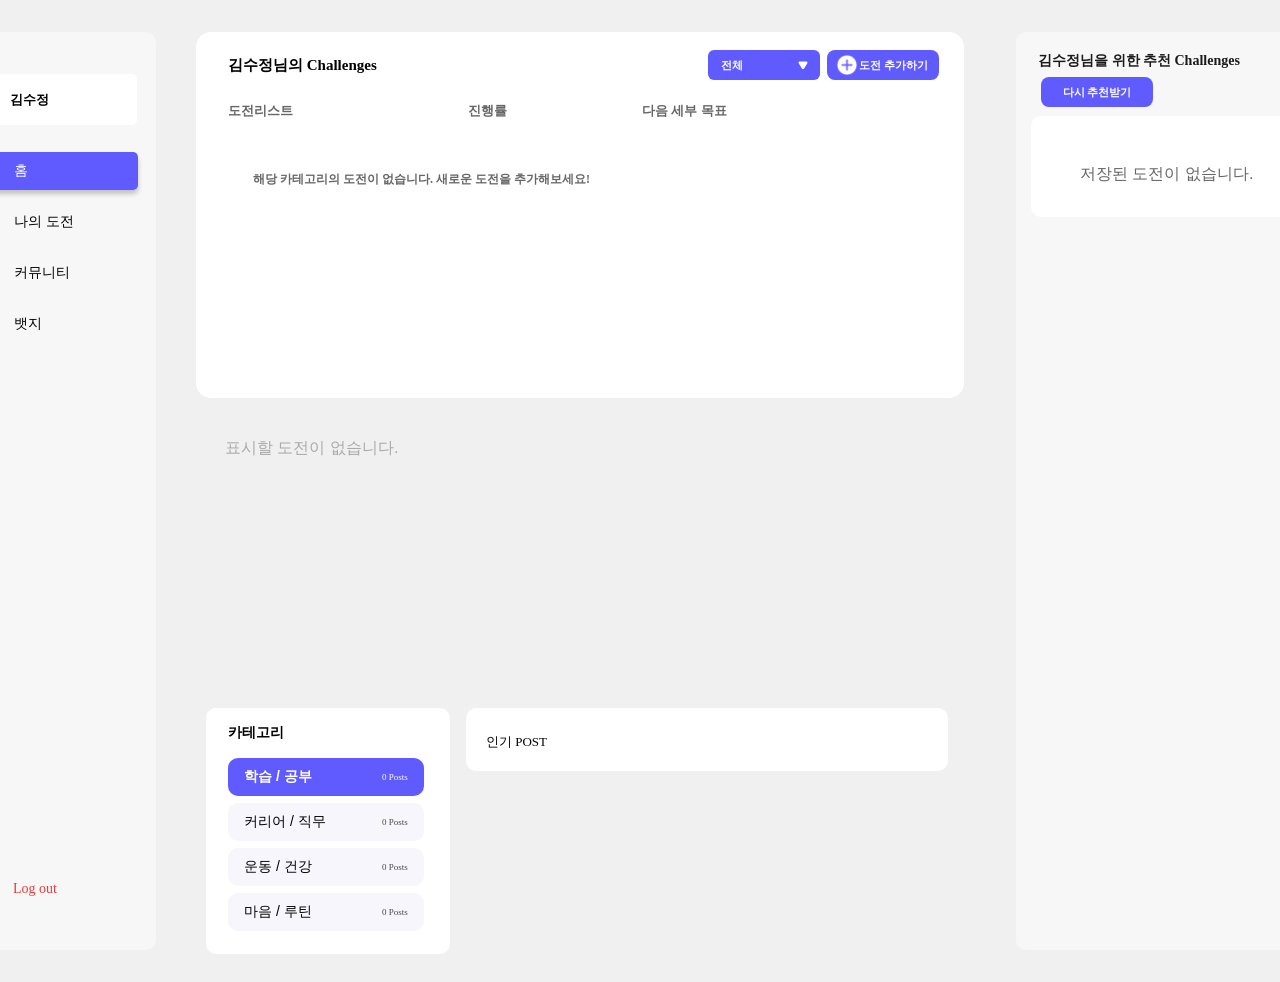
<file: index/index.html>
<!DOCTYPE html>
<html lang="ko">

<head>
  <meta charset="UTF-8" />
  <meta name="viewport" content="width=1512, initial-scale=1.0" />
  <title>도전</title>
  <link rel="stylesheet" href="index.css" />
  <link rel="stylesheet" href="home/home.css" />
  <link rel="stylesheet" href="my-challenge/myChallenge.css" />
  <link rel="stylesheet" href="my-challenge/challengeAdd.css" />
  <link rel="stylesheet" href="my-challenge/challengeDetail.css" />
  <link rel="stylesheet" href="my-challenge/certAdd.css" />
  <link rel="stylesheet" href="my-challenge/certDetail.css" />
  <link rel="stylesheet" href="community/community.css" />
  <link rel="stylesheet" href="community/postAdd.css" />
  <link rel="stylesheet" href="community/communityDetail.css" />
  <link rel="stylesheet" href="badge/badge.css" />
  <link rel="stylesheet" href="badge/tree.css" />


</head>

<body>
  <div class="spa-bg">
    <div class="app-root">
      <!-- 사이드바 -->
      <div class="sideBar">
        <!-- 상단: 프로필 + 메뉴 -->
        <div class="sideBar_topSection">
          <div class="sideBar_profileBox">
            <div class="sideBar_profileImg"></div>
            <div class="sideBar_profileName">김수정</div>
          </div>

          <div class="sideBar_menu">
            <button class="sideBar_Box active" data-page="home">
              <img src="../assets/Home.svg" class="sideBar_icon" />
              <span class="sideBar_text">홈</span>
            </button>
            <button class="sideBar_Box" data-page="myChallenge">
              <img src="../assets/Challenge.svg" class="sideBar_icon" />
              <span class="sideBar_text">나의 도전</span>
            </button>
            <button class="sideBar_Box" data-page="community">
              <img src="../assets/Community.svg" class="sideBar_icon" />
              <span class="sideBar_text">커뮤니티</span>
            </button>
            <button class="sideBar_Box" data-page="badge">
              <img src="../assets/Badge.svg" class="sideBar_icon" />
              <span class="sideBar_text">뱃지</span>
            </button>
          </div>
        </div>

        <!-- 하단: 로그아웃 버튼 -->
        <button class="sideBar_logoutBox">
          <img src="../assets/Logout.svg" class="sideBar_icon" />
          <span class="sideBar_logoutText">Log out</span>
        </button>
      </div>

      <!-- SPA 메인 영역 -->
      <div id="mainArea" class="challenge-content-wrap">
        <!-- 동적으로 콘텐츠 로딩 -->
      </div>
    </div>
  </div>
  <script src="index.js"></script>
</body>

</html>
</file>
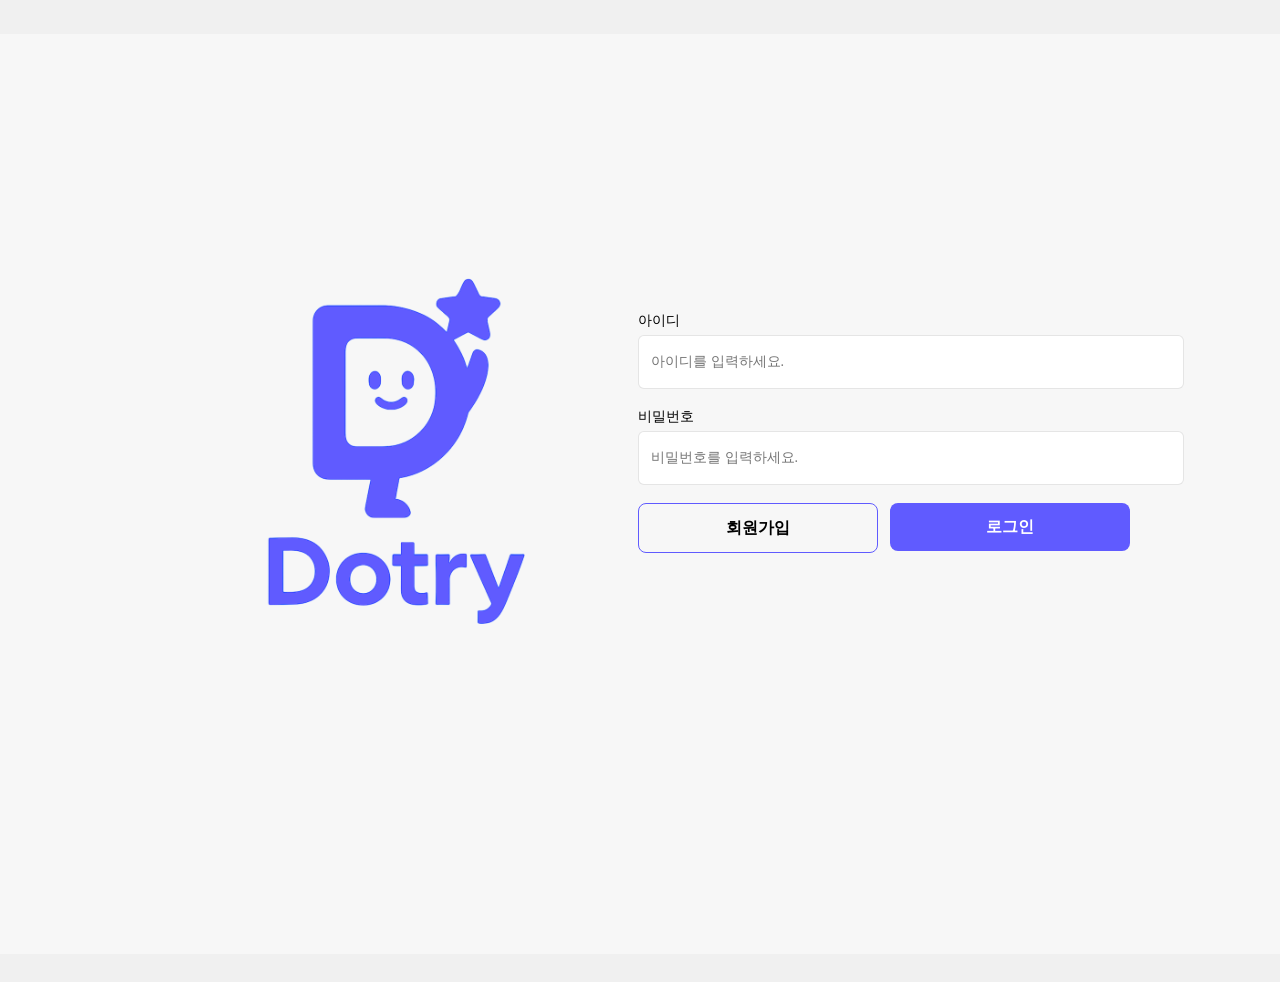
<file: auth/login.html>
<!DOCTYPE html>
<html lang="en">

<head>
    <meta charset="UTF-8">
    <meta name="viewport" content="width=device-width, initial-scale=1.0">
    <link rel="stylesheet" href="login.css" />
    <title>Login</title>
</head>

<body>
    <div class="spa-bg">
        <div class="app-root">
            <div class="container">
                <!--로고 이미지-->
                <div class="logo"><img src="../assets/logo.svg" alt="로고"> </div>

                <div class="mainBox">
                    <!--아이디 텍스트, 아이디 인풋-->
                    <div class="subBox">
                        <div class="mainTxt" id="id">아이디</div>
                        <input id="idInput" class="inputBox" placeholder="아이디를 입력하세요." />
                    </div>
                    <!--비밀번호 텍스트, 비밀번호 인풋-->
                    <div class="subBox">
                        <div class="mainTxt" id="pw">비밀번호</div>
                        <input type="password" id="pwInput" class="inputBox" placeholder="비밀번호를 입력하세요." />
                    </div>

                    <!--로그인 버튼과 회원가입 버튼-->
                    <div class="btnBox">
                        <button class="joinBtn" onclick="goSignUp()"> 회원가입 </button>
                        <button class="loginBtn" onclick="goHome()"> 로그인 </button>
                    </div>
                </div>
            </div>
        </div>
    </div>
    <script src="login.js"></script>
</body>

</html>
</file>
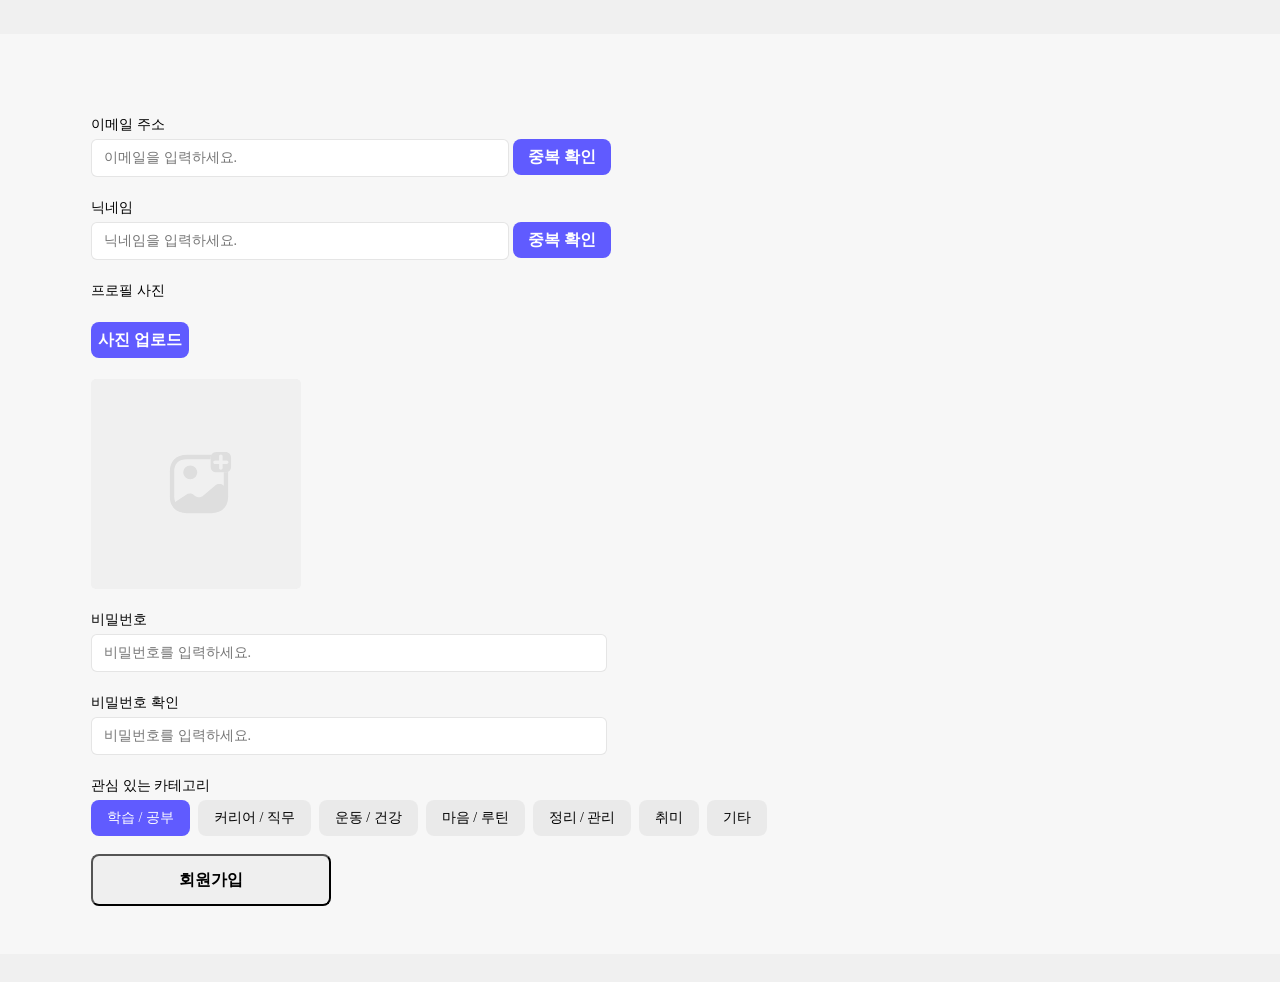
<file: auth/signup.html>
<!DOCTYPE html>
<html lang="en">

<head>
    <meta charset="UTF-8">
    <meta name="viewport" content="width=device-width, initial-scale=1.0">
    <title>signUp</title>
    <link rel="stylesheet" href="signup.css" />
</head>

<body>
    <div class="spa-bg">
        <div class="app-root">
            <div class="container">

                <!--이메일 입력-->
                <div class="mainTxt">이메일 주소</div>
                <div class="subBox">
                    <input id="mail" class="mainInput" placeholder="이메일을 입력하세요." />
                    <button class="duBtn"> 중복 확인</button>
                </div>

                <!--닉네임 입력-->
                <div class="mainTxt">닉네임</div>
                <div class="subBox">
                    <input id="name" class="mainInput" placeholder="닉네임을 입력하세요." />
                    <button class="duBtn"> 중복 확인</button>
                </div>

                <!--프로필 사진 업로드-->
                <div class="mainTxt">프로필 사진</div>
                <label class="uploadBtn" for="picBtn"> 사진 업로드 </label>
                <input id="picBtn" type="file" onchange="readURL(this);">
                <img id="preview" src="../assets/previewImg.svg" alt="프로필 사진" />

                <!--비밀번호 입력-->
                <div class="mainTxt">비밀번호</div>
                <div class="subBox">
                    <input type="password" id="pw" class="mainInput" placeholder="비밀번호를 입력하세요." />
                </div>

                <!--비밀번호확인 입력-->
                <div class="mainTxt">비밀번호 확인</div>
                <div class="subBox">
                    <input id="conPw" class="mainInput" placeholder="비밀번호를 입력하세요." />
                </div>
                <div id="confirm"></div>

                <!--카테고리 버튼-->
                <div class="mainTxt">관심 있는 카테고리</div>
                <div class="category-btn-group">
                    <button class="category-btn selected">학습 / 공부</button>
                    <button class="category-btn">커리어 / 직무</button>
                    <button class="category-btn">운동 / 건강</button>
                    <button class="category-btn">마음 / 루틴</button>
                    <button class="category-btn">정리 / 관리</button>
                    <button class="category-btn">취미</button>
                    <button class="category-btn">기타</button>
                </div>

                <!--회원가입 버튼-->
                <button id="joinBtn">회원가입</button>
            </div>
        </div>
    </div>
    <script src="signup.js"></script>
</body>

</html>
</file>
<file: index/index.css>
body {
    margin: 0;
    background: #F0F0F0;
}

.spa-bg {
    width: 100vw;
    height: 982px;
    background: #ffffff;
    display: flex;
    justify-content: center;
}

.app-root {
    width: 1512px;
    height: 982px;
    min-width: 1512px;
    background: #F0F0F0;
    display: flex;
    flex-direction: row;
    align-items: flex-start;
}

/* === Sidebar 전체 === */
.sideBar {
    width: 225px;
    height: 918px;
    margin: 32px 0 0 49px;
    background: #F7F7F7;
    border-radius: 10px;
    display: flex;
    flex-direction: column;
    justify-content: space-between;
    align-items: center;
    padding: 42px 0 32px;
    box-sizing: border-box;
}

/* 상단 그룹: 프로필 + 메뉴 */
.sideBar_topSection {
    display: flex;
    flex-direction: column;
    align-items: center;
    width: 100%;
}

/* 프로필 박스 */
.sideBar_profileBox {
    width: 185px;
    height: 51px;
    background: #fff;
    border-radius: 5px;
    display: flex;
    align-items: center;
    margin-bottom: 27px;
}

.sideBar_profileImg {
    width: 37px;
    height: 37px;
    background-color: #D9D9D9;
    border-radius: 50%;
    margin-left: 11px;
    margin-right: 10px;
}

.sideBar_profileName {
    color: #000;
    font-family: "Segoe UI";
    font-size: 13px;
    font-style: normal;
    font-weight: 600;
    line-height: normal;
}

/* 메뉴 버튼 묶음 */
.sideBar_menu {
    display: flex;
    flex-direction: column;
    align-items: flex-start;
    width: 100%;
}

/* 메뉴 버튼 */
.sideBar_Box {
    width: 185px;
    height: 38px;
    margin-left: 20px;
    margin-bottom: 13px;
    display: flex;
    align-items: center;
    border: none;
    background: transparent;
    border-radius: 5px;
    cursor: pointer;
}

.sideBar_Box.active {
    background: #605BFF;
    box-shadow: 0px 4px 5px rgba(0, 0, 0, 0.22);
}


.sideBar_icon {
    width: 17px;
    height: 17px;
    margin-left: 18px;
    margin-right: 20px;
}

.sideBar_Box.active .sideBar_icon {
    filter: brightness(0) invert(1);
}

.sideBar_text {
    color: #000000;
    font-family: Lato;
    font-size: 14px;
    font-style: normal;
    font-weight: 500;
    line-height: normal;
}

.sideBar_Box.active .sideBar_text {
    color: #fff;
}

/* 로그아웃 버튼 */
.sideBar_logoutBox {
    width: 185px;
    height: 38px;
    display: flex;
    border: none;
    background: transparent;
    cursor: pointer;
}

.sideBar_logoutText {
    color: #E93C3C;
    font-family: Lato;
    font-size: 14px;
    font-style: normal;
    font-weight: 500;
    line-height: normal;
}

.challenge-content-wrap {
    display: flex;
    flex: 1;
    height: 918px;
}
</file>
<file: index/home/home.css>
body {
    margin: 0;
    background: #F0F0F0;
}

.home-topBox {
    position: relative;
    width: 768px;
    height: 348px;
    flex-shrink: 0;
    border-radius: 15px;
    background: #FFF;
    margin-top: 0px;
    margin-left: 40px;
    margin-right: 32px;
    padding-top: 18px;
}

.home-titleBox {
    height: 30px;
    width: 768px;
    display: flex;
    align-items: center;
}

.home-challengeTitle {
    color: #000;
    font-family: "Segoe UI";
    font-size: 15px;
    font-style: normal;
    font-weight: 600;
    line-height: normal;
    margin-left: 32px;
    width: 152px;

}

.home-plusImg {
    width: 24px;
}

.home-addChallengeBtn {
    width: 112px;
    height: 30px;
    flex-shrink: 0;
    border-radius: 8px;
    background: #605BFF;
    margin-left: 7px;
    border: none;
    color: #FFF;
    font-family: "Segoe UI";
    font-size: 11px;
    font-style: normal;
    font-weight: 600;
    line-height: 15px;
    display: flex;
    align-items: center;
    padding-left: 8px;
}

.dropdown {
    position: relative;
    display: inline-block;
    display: flex;
    margin-left: 328px;
}

.home-Polygon {
    width: 10px;
    position: absolute;
    right: 12px;
}

.dropbtn {
    background-color: #605BFF;
    color: white;
    padding: 10px 16px;
    font-size: 11px;
    font-weight: bold;
    border: none;
    border-radius: 6px;
    cursor: pointer;
    width: 112px;
    height: 30px;
    display: flex;
    align-items: center;
    padding-left: 13px;
}

.dropdown-content {
    display: none;
    position: absolute;
    top: 50%;
    left: 0;
    background-color: white;
    min-width: 160px;
    border: 1px solid #ddd;
    box-shadow: 0px 4px 8px rgba(0, 0, 0, 0.1);
    border-radius: 8px;
    z-index: 1000;
    list-style: none;
    padding: 8px 0;
    max-height: 150px;
    overflow-y: auto;

}

.dropdown-content::-webkit-scrollbar {
    width: 6px;
    border-radius: 6px;
    background: #f3f3f3;
}

.dropdown-content::-webkit-scrollbar-thumb {
    background: #ccc;
    border-radius: 6px;
}

.dropdown-content li {
    padding: 10px 16px;
    cursor: pointer;
    font-size: 14px;
}

.dropdown-content li:hover {
    background-color: #f2f2f2;
}

.dropdown.active .dropdown-content {
    display: block;
}

.home-listBox {
    width: 760px;
    height: 250px;
    padding-left: 25px;
    background-color: transparent;
    overflow-y: auto;
    overflow-x: hidden;
}

.home-listBox::-webkit-scrollbar {
    width: 6px;
    border-radius: 6px;
    background: #f3f3f3;
}

.home-listBox::-webkit-scrollbar-thumb {
    background: #ccc;
    border-radius: 6px;
}

.home-side-wrapper {
    background: #F7F7F7;
    border-radius: 10px;
    width: 322px;
    height: 918px;
    margin-top: 32px;
    margin-right: 58px;
}

.home-sideChallengeTitle {
    color: #1B1B1B;
    font-family: "Segoe UI";
    font-size: 14px;
    font-style: normal;
    font-weight: 600;
    line-height: normal;
    margin-left: 22px;
    margin-top: 20px;
}

.home-suggestBtn {
    width: 112px;
    height: 30px;
    flex-shrink: 0;
    border-radius: 8px;
    background: #605BFF;
    margin-top: 7px;
    margin-left: 25px;
    color: #FFF;
    font-family: "Segoe UI";
    font-size: 11px;
    font-style: normal;
    font-weight: 600;
    line-height: 15px;
    border: none;
}

.home-suggestBox {
    width: 274px;
    flex-shrink: 0;
    border-radius: 10px;
    background: #FFF;
    margin-left: 15px;
    margin-top: 9px;
    padding-top: 16px;
    padding-left: 17px;
    display: flex;
    flex-direction: column;
}


.home-suggestTitle {
    color: #000;
    font-family: "Segoe UI";
    font-size: 13px;
    font-style: normal;
    font-weight: 600;
    line-height: normal;
}

.home-randomCategory {
    color: #757575;
    font-family: "Segoe UI";
    font-size: 11px;
    font-style: normal;
    font-weight: 600;
    line-height: normal;
    margin-top: 17px;
}

.home-randomChallengeTitle {
    color: #000;
    font-family: "Segoe UI";
    font-size: 13px;
    font-style: normal;
    font-weight: 600;
    line-height: normal;
    margin-bottom: 11px;
}

.home-randomDetailTitle {
    color: #757575;
    font-family: "Segoe UI";
    font-size: 11px;
    font-style: normal;
    font-weight: 600;
    line-height: normal;
    margin-top: 7px;
    margin-bottom: 7px;
}

.home-randomDetailGoals {
    width: 245px;
    height: 30px;
    flex-shrink: 0;
    border-radius: 5px;
    background: rgba(255, 222, 91, 0.18);
    color: #000;
    font-family: "Segoe UI";
    font-size: 13px;
    font-style: normal;
    font-weight: 600;
    line-height: 15px;
    margin-bottom: 7px;
    display: flex;
    flex-direction: column;
    justify-content: center;
    padding-left: 8px;
}

.home-randomAddBtn {
    width: 112px;
    height: 30px;
    flex-shrink: 0;
    border-radius: 8px;
    background: #605BFF;
    margin-left: 7px;
    border: none;
    color: #FFF;
    font-family: "Segoe UI";
    font-size: 11px;
    font-style: normal;
    font-weight: 600;
    line-height: 15px;
    display: flex;
    align-items: center;
    padding-left: 8px;
    margin-top: 39px;
    margin-left: 137px;
    margin-bottom: 13px;
}

.home-middleBox {
    width: 768px;
    height: 275px;
    background-color: transparent;
    margin-left: 49px;
}

.home-side-cards {
    display: flex;
    flex-direction: row;
    flex-wrap: wrap;
    overflow-x: auto;
    overflow-y: hidden;
    gap: 26px;
    padding: 20px 0;
}

.home-side-cards::-webkit-scrollbar {
    width: 6px;
    border-radius: 6px;
    background: #f3f3f3;
}

.home-side-cards::-webkit-scrollbar-thumb {
    background: #ccc;
    border-radius: 6px;
}

.home-cert-card {
    flex-shrink: 0;
    width: 233px;
    height: 273px;
    background: #fff;
    border-radius: 20px;
    box-shadow: 0 1px 8px #ededed;
    display: flex;
    flex-direction: column;
    align-items: flex-start;
    box-sizing: border-box;
    margin: 0;
}


.home-cert-img {
    width: 190px;
    height: 128px;
    background: #d9d9d9;
    border-radius: 12px;
    margin-top: 28px;
    margin-left: 22px;
    margin-bottom: 20px;
    align-self: flex-start;
}

.home-cert-category {
    color: #757575;
    font-family: "Segoe UI";
    font-size: 15px;
    font-weight: 600;
    margin-left: 22px;
    margin-bottom: 4px;
    text-align: left;
}

.home-cert-title {
    color: #000;
    font-family: "Segoe UI";
    font-size: 18px;
    font-weight: 700;
    margin-left: 22px;
    margin-bottom: 0;
    text-align: left;
}

.home-cert-link {
    margin-top: auto;
    margin-bottom: 22px;
    margin-left: 22px;
    color: #605BFF;
    font-family: "Segoe UI";
    font-size: 17px;
    font-weight: 600;
    text-decoration: none;
    align-self: flex-start;
    display: flex;
    align-items: center;
}

.home-cert-link:hover {
    text-decoration: underline;
}

.home-bottomBox {
    width: 768px;
    margin-top: 35px;
    margin-left: 50px;
}

.home-bottomInner {
    display: flex;
    flex-direction: row;
    gap: 50px;
}

.home-bottomLeft {
    width: 210px;
    height: 244px;
    border-radius: 10px;
    background: #FFF;
    display: flex;
    flex-direction: column;
    z-index: 2;
}

.home-bottomRight {
    width: 550px;
    flex-shrink: 0;
}


.home-leftTitle {
    margin-top: 15px;
    margin-left: 28px;
    width: 151px;
    color: #000;
    font-family: "Segoe UI";
    font-size: 14px;
    font-style: normal;
    font-weight: 600;
    line-height: normal;
}

.home-category-item {
    padding: 10px 16px;
    border-radius: 10px;
    background: #f6f6fc;
    color: #000;
    font-size: 14px;
    font-weight: 500;
    display: flex;
    justify-content: space-between;
    align-items: center;
    cursor: pointer;
    white-space: nowrap;
}

.home-category-item.selected {
    background: #605BFF;
    color: #FFF;
    font-weight: 900;
}

.home-category-item.selected .home-category-count {
    color: #fff;
    opacity: 1;
}

.home-category-count {
    color: #000;
    font-family: Lato;
    font-size: 9px;
    font-weight: 500;
    opacity: 0.7;
    margin-left: 8px;
}

.category-vertical-scroll {
    display: flex;
    flex-direction: column;
    gap: 7px;
    max-height: 180px;
    overflow-y: auto;
    padding-right: 4px;
}

.home-category-vertical-scroll::-webkit-scrollbar {
    width: 6px;
    background: #ececff;
    border-radius: 6px;
}

.home-category-vertical-scroll::-webkit-scrollbar-thumb {
    background: #605BFF44;
    border-radius: 6px;
}

.home-category-vertical-scroll {
    display: flex;
    flex-direction: column;
    gap: 7px;
    max-height: 180px;
    overflow-y: auto;
    padding-right: 4px;
}


.home-popular-posts-box {
    width: 482px;
    background: #fff;
    border-radius: 10px;
    padding: 10px 20px;
    box-sizing: border-box;
}

.home-popular-posts-title {
    color: #000;
    font-family: Lato;
    font-size: 13px;
    font-weight: 500;
    margin-top: 15px;
    margin-bottom: 10px;
}

.home-popular-post-list {
    display: flex;
    flex-direction: column;
    gap: 10px;
}

.home-popular-post-item {
    display: flex;
    align-items: center;
    background: #fff;
    border-radius: 10px;
    border: 1.5px solid #ddd;
    padding: 10px 16px;
    box-sizing: border-box;
    min-height: 52px;
}

.home-popular-post-thumb {
    width: 40px;
    height: 30px;
    border-radius: 8px;
    background: #D9D9D9;
    flex-shrink: 0;
    margin-right: 10px;
}

.home-popular-post-content {
    flex: 1;
    display: flex;
    flex-direction: column;
    justify-content: center;
}

.home-popular-post-title {
    color: #000;
    font-family: Lato;
    font-size: 12px;
    font-weight: 500;
    margin-bottom: 3px;
    line-height: 1.3;
}

.home-popular-post-desc {
    color: #757575;
    font-family: Lato;
    font-size: 9px;
    font-weight: 500;
    letter-spacing: -0.2px;
}

.home-popular-post-like {
    display: flex;
    align-items: center;
    gap: 6px;
    margin-left: 18px;
    min-width: 50px;
    justify-content: flex-end;
}

.like-icon {
    font-size: 11px;
    color: #222;
    margin-right: 3px;
    vertical-align: middle;
}

.like-count {
    color: #000;
    font-family: Pretendard;
    font-size: 11px;
    font-weight: 500;
    line-height: 16.667px;
    vertical-align: middle;
}

.layout-wrapper {
    display: flex;
    flex-direction: row;
    gap: 20px;
    margin-top: 32px;
}

.home-container {
    width: 768px;
    display: flex;
    flex-direction: column;
}

.home-side-wrapper {
    background: #F7F7F7;
    border-radius: 10px;
    width: 322px;
    height: 918px;
    flex-shrink: 0;
    margin-top: 0 !important;
}
</file>
<file: index/my-challenge/myChallenge.css>
body {
  margin: 0;
  background: #F0F0F0;
  font-family: 'Noto Sans KR', sans-serif;
}

.challenge-layout {
  width: 1512px;
  height: 982px;
  margin: 0 auto;
  background: #F0F0F0;
  display: flex;
  align-items: stretch;
}

.challenge-sidebar {
  width: 225px;
  min-width: 225px;
  height: 918px;
  background: #F7F7F7;
  border-radius: 10px;
  margin: 32px 0 0 49px;
  display: flex;
  flex-direction: column;
  align-items: center;
  position: relative;
}

.challenge-main {
  width: 768px;
  height: 918px;
  flex: 1;
  background: #fff;
  border-radius: 18px;
  box-shadow: 0 1px 8px #ededed;
  margin: 32px 42px;
  display: flex;
  flex-direction: column;
}

.challenge-header {
  margin: 22px 28px;
}

.challenge-header h2 {
  color: #000;
  font-family: "Segoe UI";
  font-size: 15px;
  font-weight: 600;
  margin: 0 0 16px 0;
}

.challenge-tabs {
  display: flex;
  gap: 8px;
}

.tab {
  background: rgba(0, 0, 0, 0.05);
  border: none;
  border-radius: 6px;
  padding: 8px 12px;
  color: #000;
  font-family: 'Noto Sans KR', sans-serif;
  font-size: 14px;
  font-weight: 400;
  line-height: 20px;
  cursor: pointer;
  transition: background .1s;
}

.tab.active {
  background: #605BFF;
  color: #fff;
}

.challenge-list-header {
  display: flex;
  width: 100%;
  color: #666;
  font-family: "Segoe UI";
  font-size: 13px;
  font-weight: 600;
  line-height: normal;
  margin: 22px 32px 20px 32px;
  align-items: center;
}

.challenge-list-header>div:first-child {
  width: 210px;
  text-align: left;
  padding: 0;
  margin: 0;
  font-size: 13px;
  font-family: "Segoe UI";
  font-weight: 600;
}

.challenge-list-header>div:nth-child(2) {
  width: 128px;
  text-align: left;
  padding: 0;
  margin-left: 30px;
  font-size: 13px;
  font-family: "Segoe UI";
  font-weight: 600;
}

.challenge-list-header>div:last-child {
  width: 290px;
  text-align: left;
  padding: 0;
  margin-left: 46px;
  font-size: 13px;
  font-family: "Segoe UI";
  font-weight: 600;
}

.challenge-list {
  flex: 1;
  min-height: 0;
  max-height: 650px;
  overflow-y: auto;
  overflow-x: hidden;
  display: flex;
  flex-direction: column;
  gap: 16px;
  padding: 0 32px;
}

.challenge-list::-webkit-scrollbar {
  width: 6px;
  border-radius: 6px;
  background: #f3f3f3;
}

.challenge-list::-webkit-scrollbar-thumb {
  background: #ccc;
  border-radius: 6px;
}


.challenge-row {
  display: flex;
  align-items: center;
  border-radius: 8px;
}

.challenge-info {
  width: 210px;
  min-width: 210px;
  max-width: 210px;
  display: flex;
  align-items: center;
}

.challenge-icon {
  width: 35px;
  height: 35px;
  background: #dadada;
  border-radius: 50%;
  margin-right: 12px;
}

.challenge-info-texts {
  display: flex;
  flex-direction: column;
  gap: 4px;
}

.challenge-date {
  color: #757575;
  font-family: "Segoe UI";
  font-size: 11px;
  font-weight: 600;
}

.challenge-title {
  color: #000;
  font-family: "Segoe UI";
  font-size: 13px;
  font-weight: 600;
}

.challenge-progress {
  width: 128px;
  min-width: 128px;
  max-width: 128px;
  display: flex;
  flex-direction: column;
  align-items: flex-start;
  gap: 6px;
  padding: 0;
  margin-left: 30px;
}

.progress-percent {
  font-family: "Segoe UI";
  font-size: 13px;
  font-weight: 600;
  text-align: left;
  margin: 0;
  padding: 0;
}

.progress-bar-bg {
  width: 100%;
  min-width: 0;
  height: 4px;
  background: #D9D9D9;
  border-radius: 5px;
  overflow: hidden;
  margin: 0;
}

.progress-bar {
  height: 100%;
  background: #605BFF;
  border-radius: 5px;
}

.challenge-goal {
  width: 290px;
  min-width: 290px;
  max-width: 290px;
  height: 30px;
  border-radius: 5px;
  background: rgba(255, 222, 91, 0.18);
  padding-left: 10px;
  color: #000;
  font-family: "Segoe UI";
  font-size: 13px;
  font-weight: 600;
  display: flex;
  align-items: center;
  margin: 0;
  margin-left: 46px;
}

.challenge-add-btn {
  position: absolute;              
  align-self :flex-end; 
  margin-right: 10px;
  bottom: 10px;                    
  width: 172.632px;
  height: 58px;
  background: #635bff;
  color: #FFF;
  font-family: "Segoe UI";
  font-size: 20px;
  font-style: normal;
  font-weight: 600;
  line-height: 15px;
  border-radius: 10px;
  border: none;
  cursor: pointer;
  transition: background 0.18s;
}

.challenge-side-cards-wrapper {
  background: #F7F7F7;
  border-radius: 10px;
  width: 322px;
  height: 918px;
  margin-top: 32px;
  margin-right: 58px;
  display: flex;
  justify-content: center;
  align-items: flex-start;
}

.challenge-side-cards {
  width: 233px;
  max-height: 900px;
  overflow-y: auto;
  overflow-x: hidden;
  display: flex;
  flex-direction: column;
  align-items: center;
  padding-top: 25px;
  padding-bottom: 0;
}

.challenge-side-cards::-webkit-scrollbar {
  width: 6px;
  border-radius: 6px;
  background: #f3f3f3;
}

.challenge-side-cards::-webkit-scrollbar-thumb {
  background: #ccc;
  border-radius: 6px;
}

.cert-card {
  width: 233px;
  height: 273px;
  background: #fff;
  border-radius: 20px;
  box-shadow: 0 1px 8px #ededed;
  padding: 0;
  display: flex;
  flex-direction: column;
  align-items: flex-start;
  box-sizing: border-box;
  margin-bottom: 24px;
  flex-shrink: 0;
}

.cert-img {
  width: 190px;
  height: 128px;
  background: #d9d9d9;
  border-radius: 12px;
  margin-top: 28px;
  margin-left: 22px;
  margin-bottom: 20px;
  align-self: flex-start;
}

.cert-category {
  color: #757575;
  font-family: "Segoe UI";
  font-size: 11px;
  font-style: normal;
  font-weight: 600;
  line-height: normal;
  margin-left: 22px;
  margin-bottom: 4px;
  text-align: left;
}

.cert-title {
  color: #000;
  font-family: "Segoe UI";
  font-size: 13px;
  font-style: normal;
  font-weight: 600;
  line-height: normal;
  margin-left: 22px;
  margin-bottom: 0;
  text-align: left;
}

.cert-link {
  margin-top: 12px;
  margin-bottom: 6px;
  margin-left: 22px;
  color: #605BFF;
  font-family: "Segoe UI";
  font-size: 15px;
  font-style: normal;
  font-weight: 600;
  line-height: normal;
  text-decoration: none;
  align-self: flex-start;
  display: flex;
  align-items: center;
}

.cert-link:hover {
  text-decoration: underline;
}
</file>
<file: index/my-challenge/challengeAdd.css>
body {
  margin: 0;
}

.close-btn {
  position: absolute;
  top: 24px;
  right: 38px;
  font-size: 24px;
  border: none;
  background: none;
  cursor: pointer;
  color: #555;
  z-index: 10;
  display: flex;
  align-items: center;
  justify-content: center;
  padding: 0;
}

.close-btn img {
  width: 28px;
  height: 28px;
  transition: filter 0.13s;
}

.challenge-layout {
  width: 1512px;
  height: 982px;
  margin: 0 auto;
  display: flex;
  align-items: flex-start;
  background: #F0F0F0;
}

.challenge-sidebar {
  width: 225px;
  min-width: 225px;
  height: 918px;
  background: #F7F7F7;
  border-radius: 10px;
  margin-top: 40px;
  margin-left: 49px;
  margin-right: 45px;
  display: flex;
  flex-direction: column;
  align-items: center;
  position: relative;
}

.challenge-add-layout {
  margin: 32px 42px;
  background: #fff;
  border-radius: 10px;
  width: 1139px;
  height: 918px;
  display: flex;
  flex-direction: row;
  overflow: hidden;
  position: relative;
}

.challenge-add-form {
  width: 57%;
  padding: 48px 36px 0 48px;
  border-right: 2px solid #f2f2f2;
  display: flex;
  flex-direction: column;
  gap: 12px;
}

.challenge-add-title {
  color: #000;
  font-family: Roboto;
  font-size: 14px;
  font-style: normal;
  font-weight: 500;
  line-height: 20px;
  margin-bottom: 4px;
}

.challenge-name-input {
  padding: 12px 8px;
  border: 1px solid rgba(0, 0, 0, 0.10);
  border-radius: 6px;
  overflow: hidden;
  color: rgba(0, 0, 0, 0.50);
  text-overflow: ellipsis;
  white-space: nowrap;
  font-family: Roboto;
  font-size: 14px;
  font-style: normal;
  font-weight: 400;
  line-height: 20px;
  width: 340px;
  margin-bottom: 16px;
}

.category-label {
  margin: 6px 0 2px 0;
  color: #000;
  font-family: Roboto;
  font-size: 14px;
  font-style: normal;
  font-weight: 500;
  line-height: 20px;
}

.category-btn-group {
  display: flex;
  gap: 8px;
  margin-bottom: 18px;
}

.category-btn {
  padding: 10px 12px;
  background: rgba(0, 0, 0, 0.05);
  border: none;
  border-radius: 8px;
  color: #000;
  font-family: Roboto;
  font-size: 14px;
  font-style: normal;
  font-weight: 400;
  line-height: 20px;
  cursor: pointer;
  transition: background 0.1s;
}

.category-btn.selected,
.category-btn:hover {
  background: #605BFF;
  color: #fff;
}

.img-label {
  margin-top: 8px;
  color: #000;
  font-family: Roboto;
  font-size: 14px;
  font-style: normal;
  font-weight: 500;
  line-height: 20px;
}

.img-upload-box {
  width: 450px;
  height: 391px;
  background: #F4F5FA;
  border-radius: 16px;
  display: flex;
  align-items: center;
  justify-content: center;
  margin-bottom: 24px;
  margin-top: 8px;
  cursor: pointer;
  border: 1px dashed #ddd;
}

.img-upload-icon {
  width: 70px;
  height: 70px;
  background-size: contain;
  background-repeat: no-repeat;
}

.period-label {
  color: #000;
  font-family: Roboto;
  font-size: 14px;
  font-style: normal;
  font-weight: 500;
  line-height: 20px;
}

.period-inputs {
  display: flex;
  align-items: center;
  gap: 10px;
  margin-bottom: 22px;
}

.period-input {
  width: 130px;
  padding: 10px 10px;
  border: 1px solid #ddd;
  border-radius: 8px;
  font-size: 15px;
}

.period-dash {
  font-size: 22px;
  color: #bbb;
  margin: 0 8px;
}

.public-row {
  margin-top: 12px;
  display: flex;
  align-items: center;
  gap: 12px;
  color: #000;
  font-family: Roboto;
  font-size: 14px;
  font-style: normal;
  font-weight: 500;
  line-height: 20px;
}

.switch {
  position: relative;
  display: inline-block;
  width: 36px;
  height: 20px;
  vertical-align: middle;
}

.switch input {
  display: none;
}

.slider {
  position: absolute;
  cursor: pointer;
  top: 0;
  left: 0;
  right: 0;
  bottom: 0;
  background-color: #d9d9d9;
  transition: 0.4s;
  border-radius: 34px;
}

.slider:before {
  position: absolute;
  content: "";
  height: 14px;
  width: 14px;
  left: 3px;
  top: 3px;
  background-color: white;
  border-radius: 50%;
  transition: 0.4s;
  box-shadow: 0 1px 3px #aaa2;
}

.switch input:checked+.slider {
  background-color: #605BFF;
}

.switch input:checked+.slider:before {
  transform: translateX(16px);
}

.challenge-add-right {
  flex: 1;
  padding: 0px 48px 0 48px;
  display: flex;
  flex-direction: column;
  align-items: center;
  position: relative;
  background: #fff;
}

.close-btn {
  position: absolute;
  top: 24px;
  right: 38px;
  font-size: 24px;
  border: none;
  background: none;
  cursor: pointer;
  color: #555;
  z-index: 10;
}

.side-label {
  color: #000;
  font-family: Roboto;
  font-size: 14px;
  font-style: normal;
  font-weight: 500;
  line-height: 20px;
  margin-bottom: 10px;
  margin-top: 40px;
  align-self: flex-start;
}

.goal-label {
  color: #000;
  font-family: Roboto;
  font-size: 14px;
  font-style: normal;
  font-weight: 500;
  line-height: 20px;
  margin-bottom: 6px;
  margin-top: 50px;
  align-self: flex-start;
}

.goal-input-col {
  width: 100%;
  display: flex;
  flex-direction: column;
  align-items: center;
  gap: 8px;
  margin-bottom: 16px;
}

.goal-input {
  width: 340px;
  max-width: 100%;
  padding: 10px 16px;
  border: 1px solid #ddd;
  border-radius: 8px;
  overflow: hidden;
  color: rgba(0, 0, 0, 0.5);
  text-overflow: ellipsis;
  white-space: nowrap;
  font-family: Roboto;
  font-size: 14px;
  font-style: normal;
  font-weight: 400;
  line-height: 20px;
  margin: 0 auto;
  box-sizing: border-box;
}

.goal-add-btn {
  width: 30px;
  height: 30px;
  border-radius: 50%;
  border: none;
  background: none;
  display: flex;
  align-items: center;
  justify-content: center;
  font-size: 20px;
  cursor: pointer;
  margin: 0;
  margin-top: 6px;
}

.goal-add-btn img,
.goal-add-btn svg {
  width: 20px;
  height: 20px;
  display: block;
  pointer-events: none;
  transition: filter 0.12s;
}

.goal-list {
  width: 100%;
  max-width: 340px;
  list-style: none;
  padding: 0;
  margin: 10px 0 24px 0;
  max-height: 600px; 
  overflow-y: auto;  
}

.goal-list li {
  background: #f7f8fe;
  border-radius: 10px;
  box-shadow: 0 2px 8px #e4e4ff22;
  padding: 10px 16px;
  font-size: 15px;
  color: #333;
  margin-bottom: 10px;
  display: flex;
  align-items: center;
  gap: 8px;
  justify-content: space-between;
  opacity: 0;
  transform: translateY(20px);
  animation: goalFadeIn 0.28s cubic-bezier(.39, .58, .57, 1.19) forwards;
}

@keyframes goalFadeIn {
  to {
    opacity: 1;
    transform: translateY(0);
  }
}

.goal-list .goal-text {
  flex: 1;
  word-break: break-word;
}

.goal-list .remove-goal {
  color: #d9534f;
  cursor: pointer;
  font-size: 17px;
  margin-left: 12px;
  background: none;
  border: none;
  outline: none;
  display: flex;
  align-items: center;
  transition: color 0.13s;
}

.goal-list .remove-goal:hover {
  color: #a22;
  text-decoration: underline;
}

.goal-list .remove-goal svg {
  width: 18px;
  height: 18px;
  display: block;
  margin-left: 2px;
}

.register-btn {
  position: absolute;
  right: 38px;
  bottom: 32px;
  align-self: unset;
  width: 172.632px;
  height: 58px;
  background: #605BFF;
  border: none;
  border-radius: 8px;
  color: #FFF;
  font-family: "Segoe UI";
  font-size: 20px;
  font-weight: 600;
  cursor: pointer;
  transition: background 0.1s;
  display: flex;
  align-items: center;
  justify-content: center;
}
</file>
<file: index/my-challenge/challengeDetail.css>
body {
  margin: 0;
  background: #fff;
}

.challenge-detail-outer {
  position: relative;
}

.global-close-btn {
  position: absolute;
  top: 50px;
  right: 20px;
  width: 36px;
  height: 36px;
  background: none;
  border: none;
  z-index: 100;
  cursor: pointer;
  padding: 0;
  display: flex;
  align-items: center;
  justify-content: center;
}

.global-close-btn img {
  width: 28px;
  height: 28px;
  pointer-events: none;
  transition: filter 0.16s;
}

.challenge-detail-layout {
  background: #fff;
  width: 1139px;
  height: 918px;
  border-radius: 10px;
  margin: 32px auto 0 38px;
  display: flex;
  box-shadow: none;
}

.challenge-detail-left {
  flex: 1;
  padding: 34px 0 0 32px;
  display: flex;
  flex-direction: column;
  min-width: 0;
}

.challenge-detail-header {
  display: flex;
  gap: 10px;
  margin-bottom: 78px;
  align-items: flex-start;
}

.challenge-detail-thumb {
  width: 260px;
  height: 260px;
  border-radius: 12px;
  background: #eee;
}

.challenge-detail-info {
  display: flex;
  flex-direction: column;
  gap: 10px;
}

.challenge-detail-category {
  display: inline-flex;
  align-items: center;
  color: #FFF;
  font-family: Roboto;
  font-size: 14px;
  font-weight: 400;
  border-radius: 5px;
  background: #605BFF;
  padding: 8px;
  margin-bottom: 7px;
  width: fit-content;
}

.challenge-detail-title {
  color: #000;
  font-family: "Segoe UI";
  font-size: 20px;
  font-weight: 600;
  margin-bottom: 7px;
}

.challenge-detail-date {
  background: rgba(255, 222, 91, 0.18);
  border-radius: 5px;
  padding: 2px 8px;
  color: #000;
  font-size: 20px;
  font-weight: 600;
  margin-bottom: 10px;
  display: inline-block;
}

.challenge-detail-dday {
  color: #000;
  font-family: "Segoe UI";
  font-size: 20px;
  font-weight: 600;
  margin-bottom: 4px;
  display: block;
}

.challenge-detail-public {
  display: inline-flex;
  align-items: center;
  color: #000;
  font-family: Roboto;
  font-size: 14px;
  font-weight: 400;
  border-radius: 5px;
  background: rgba(0, 0, 0, 0.05);
  padding: 8px;
  width: fit-content;
}

.challenge-detail-progress-box,
.challenge-detail-goals-row,
.goals-block,
#completedGoalList,
#inprogressGoalList {
  width: 540px;
  box-sizing: border-box;
}

.challenge-detail-progress-box {
  margin: 0px 0 22px 0;
}

.challenge-detail-progress-label {
  margin-bottom: 9px;
  color: #000;
  font-size: 20px;
  font-weight: 600;
}

.progress-bar-bg {
  width: 100%;
  height: 16px;
  background: #D9D9D9;
  border-radius: 6px;
  margin: 4px 0;
}

#progressBar {
  height: 16px;
  background: #605bff;
  border-radius: 6px;
  width: 0%;
  transition: width 0.3s;
}

.challenge-detail-goals-row {
  display: flex;
  flex-direction: column;
  gap: 18px;
  margin-bottom: 29px;
}

.goals-block {
  display: flex;
  flex-direction: column;
  gap: 10px;
}

.goalBox {
  overflow-y: auto;
  overflow-x: hidden;
  flex-wrap: nowrap;
  max-height: 130px;
}

.goalBox::-webkit-scrollbar {
  width: 6px;
  border-radius: 6px;
  background: #f3f3f3;
}

.goalBox::-webkit-scrollbar-thumb {
  background: #ccc;
  border-radius: 6px;
}

.goals-block span {
  color: #000;
  font-family: "Segoe UI";
  font-size: 15px;
  font-weight: 600;
  line-height: 15px;
  margin-bottom: 2px;
}

.goals-block .completed {
  color: #000000;
}

.goals-block .inprogress {
  color: #000000;
}

#completedGoalList,
#inprogressGoalList {
  list-style: none;
  padding: 0;
  margin: 0;
}

#completedGoalList li,
#inprogressGoalList li {
  display: flex;
  align-items: center;
  width: 100%;
  gap: 5px;
  margin-bottom: 10px;
  padding: 0;
  box-sizing: border-box;
}

.goal-checkbox-btn,
.goal-checkbox-static {
  width: 35px;
  height: 35px;
  min-width: 35px;
  display: flex;
  align-items: center;
  justify-content: center;
  background: none;
  border: none;
  padding: 0;
  margin-right: 0;
  flex-shrink: 0;
  cursor: pointer;
}

.goal-checkbox-btn img,
.goal-checkbox-static img {
  width: 100%;
  height: 100%;
  display: block;
}

.goal-text-box,
.goal-text-box.inprogress {
  flex: 1;
  display: flex;
  align-items: center;
  border-radius: 6px;
  padding: 7px 16px;
  color: #000;
  font-family: "Segoe UI";
  font-size: 13px;
  font-weight: 600;
  line-height: 15px;
  box-sizing: border-box;
  height: 30px;
}

.goal-text-box {
  background: rgba(143, 143, 143, 0.18);
}

.goal-text-box.inprogress {
  background: rgba(255, 222, 91, 0.18);
}

.challenge-btn {
  width: 172.632px;
  height: 58px;
  padding: 14px;
  border-radius: 8px;
  font-family: "Segoe UI";
  font-size: 20px;
  font-weight: 600;
  cursor: pointer;
  transition: background 0.13s;
  display: flex;
  align-items: center;
  justify-content: center;
}

.challenge-detail-edit-btn,
.challenge-detail-cert-btn {
  background: #605bff;
  color: #FFF;
  border: none;
}

.challenge-detail-btns {
  display: flex;
  flex-direction: row;
  gap: 12px;
  justify-content: center;
  margin: 0 0 28px 0;
  margin-top: auto;
}

.challenge-detail-divider {
  width: 1.5px;
  min-height: 100%;
  background: #E4E5EA;
  margin: 0 18px;
  border-radius: 2px;
  align-self: stretch;
}

.challenge-detail-right {
  width: 500px;
  height: 100%;
  display: flex;
  flex-direction: column;
  align-items: stretch;
  background: #fff;
  padding: 0 30px 0 0;
  border: none;
}

.challenge-records-card-bg {
  flex: 1;
  display: flex;
  flex-direction: column;
  align-items: center;
  min-height: 740px;
  height: 100%;
  overflow: visible;
  margin: 0;
  margin-top: 84px;
  background: #ffffff;
  border-radius: 18px;
  padding: 0 0 20px 0;
  align-items: stretch;
}

.challenge-records-header-bar {
  display: inline-block;
  background: #605bff;
  color: #FFF;
  font-family: "Segoe UI";
  font-size: 15px;
  font-weight: 600;
  padding: 6px 20px 6px 10px;
  border-radius: 8px;
  margin-bottom: 14px;
}

.challenge-records-calendar {
  margin-top: 0;
}

.challenge-records-list {
  margin-top: 20px;
  margin-bottom: 10px;
}

.calendar {
  background: #F6F5F5;
  border-radius: 8px;
  padding: 32px;
}

.calendar-header {
  display: flex;
  justify-content: center;
  /* 중앙정렬 */
  align-items: center;
  gap: 24px;
  /* 버튼과 월 사이 여백 */
  color: #000;
  font-family: Inter;
  font-size: 18px;
  font-weight: 600;
  line-height: 150%;
  margin-bottom: 18px;
  position: relative;
}

.calendar-header button {
  background: none;
  border: none;
  padding: 0;
  cursor: pointer;
  width: 34px;
  height: 34px;
  display: flex;
  align-items: center;
  justify-content: center;
}

.calendar-header img {
  width: 24px;
  height: 24px;
  pointer-events: none;
}

.calendar-grid {
  display: grid;
  grid-template-columns: repeat(7, 1fr);
  gap: 5px;
}

.calendar-day-header {
  text-align: center;
  color: #000;
  font-family: Inter;
  font-size: 18px;
  font-weight: 600;
  line-height: 150%;
  padding: 0px 0 8px 0;
}

.calendar-day {
  aspect-ratio: 1;
  display: flex;
  align-items: center;
  justify-content: center;
  color: #444;
  font-family: Inter;
  font-size: 18px;
  font-weight: 500;
  line-height: 150%;
  border-radius: 6px;
  cursor: pointer;
  transition: background-color 0.18s;
  position: relative;
}

.calendar-day.active {
  background: #605bff;
  color: #fff;
  font-weight: 700;
}

.calendar-day.other-month {
  color: #BFBFBF;
  font-family: Inter;
  font-size: 18px;
  font-weight: 500;
  line-height: 150%;
  background: transparent;
}

.calendar-day-inner {
  position: relative;
  width: 28px;
  height: 28px;
  display: flex;
  align-items: center;
  justify-content: center;
}

.calendar-dot {
  position: absolute;
  top: -5px;
  left: 0px;
  width: 10px;
  height: 10px;
  border-radius: 50%;
  background: #605bff;
  z-index: 2;
}

.challenge-records-list {
  flex: 1;
  overflow-y: auto;
  min-height: 200px;
  padding: 0 8px 14px 8px;
}

.challenge-record-card {
  display: flex;
  align-items: flex-start;
  background: #fff;
  border-radius: 10px;
  padding: 16px;
  border: 1.2px solid #ededf1;
  gap: 12px;
  margin-bottom: 10px;
}

.challenge-record-card>.record-thumb {
  width: 100px;
  height: 100px;
  border-radius: 8px;
  background: #ededf1;
  margin-right: 6px;
  flex-shrink: 0;
}

.challenge-record-card .record-date {
  margin-bottom: 8px;
  color: rgba(0, 0, 0, 0.50);
  font-family: Roboto;
  font-size: 14px;
  font-weight: 400;
  line-height: 20px;
}

.challenge-record-card .record-title {
  color: #000;
  font-family: "Segoe UI";
  font-size: 10px;
  font-weight: 600;
  line-height: 15px;
  background: #fff6c4;
  display: inline-block;
  padding: 4px;
  border-radius: 5px;
  margin-bottom: 10px;
}

.record-content-title {
  display: block;
  color: #000;
  font-family: Lato;
  font-size: 15px;
  font-weight: 500;
  margin-bottom: -8px;
  max-width: 260px;
  white-space: nowrap;
  overflow: hidden;
  text-overflow: ellipsis;
}

.record-content-body {
  display: -webkit-box;
  color: #757575;
  font-family: Lato;
  font-size: 12px;
  font-weight: 500;
  line-height: normal;
  max-width: 260px;
  -webkit-line-clamp: 2;
  -webkit-box-orient: vertical;
  overflow: hidden;
  text-overflow: ellipsis;
  white-space: normal;
}

.challenge-record-card .record-detail {
  flex: 1;
  display: flex;
  flex-direction: column;
  min-width: 0;
  overflow: hidden;
}

.challenge-detail-cert-btn {
  background: #605bff;
  color: #FFF;
  border: none;
  margin: 5px auto 30px auto;
  align-self: center;
}

.modal-overlay {
  position: fixed;
  z-index: 9999;
  left: 0;
  top: 0;
  right: 0;
  bottom: 0;
  background: rgba(36, 36, 53, 0.18);
  display: flex;
  align-items: center;
  justify-content: center;
}

.delete-modal-content {
  background: #fff;
  border-radius: 18px;
  box-shadow: 0 4px 32px 0 rgba(90, 90, 115, 0.17);
  width: 480px;
  padding: 0 0 44px 0;
  display: flex;
  flex-direction: column;
  align-items: center;
  animation: modalPop .23s;
  overflow: hidden;
  border: none;
}

@keyframes modalPop {
  from {
    transform: scale(0.93);
    opacity: 0;
  }

  to {
    transform: scale(1);
    opacity: 1;
  }
}

.delete-modal-head {
  width: 100%;
  border-radius: 5px;
  background: rgba(255, 222, 91, 0.18);
  margin-top: 60px;
  padding: 19px 32px 19px 32px;
  display: flex;
  flex-direction: row;
  gap: 12px;
  align-items: center;
  justify-content: center;
  box-sizing: border-box;
}

.modal-challenge-category {
  background: #605bff;
  color: #FFF;
  font-family: Roboto;
  font-size: 14px;
  font-style: normal;
  font-weight: 400;
  line-height: 20px;
  border-radius: 6px;
  padding: 8px 16px 7px 16px;
  margin-right: 7px;
  display: inline-block;
}

.modal-challenge-title {
  color: #000;
  font-family: "Segoe UI";
  font-size: 20px;
  font-style: normal;
  font-weight: 600;
  line-height: normal;
  vertical-align: middle;
}

.delete-modal-message {
  width: 100%;
  color: #000;
  text-align: center;
  font-family: "Segoe UI";
  font-size: 20px;
  font-style: normal;
  font-weight: 600;
  line-height: normal;
  margin: 36px 0 81px 0;
  text-align: center;
  letter-spacing: -0.3px;
  line-height: 1.3;
}

.modal-btn-row {
  display: flex;
  flex-direction: row;
  gap: 40px;
  justify-content: center;
  width: 100%;
}

.modal-btn {
  width: 168px;
  height: 54px;
  border-radius: 10px;
  border: none;
  color: #FFF;
  font-size: 20px;
  font-weight: 600;
  cursor: pointer;
  transition: 0.13s;
  box-shadow: none;
  letter-spacing: 0.5px;
  background: #605BFF;
}

.modal-btn-cancel:hover,
.modal-btn-confirm:hover {
  filter: brightness(0.93);
}
</file>
<file: index/my-challenge/certAdd.css>
.cert-add-container {
  width: 1139px;
  height: 918px;
  background: #fff;
  border-radius: 14px;
  margin: 32px auto 0;
  box-shadow: 0 2px 16px rgba(0,0,0,0.07);
  padding: 0;
  display: flex;
  flex-direction: column;
}

.cert-add-header {
  display: flex;
  align-items: center;
  gap: 12px;
  margin-left: 52px;
  margin-top: 37px;
  margin-bottom: 30px;
}

.cert-add-category {
  background: #605BFF;
  padding: 6px;
  border-radius: 8px;
  color: #FFF;
  font-family: Roboto;
  font-size: 14px;
  font-style: normal;
  font-weight: 400;
  line-height: 20px; 
}

.cert-add-title {
  color: #000;
  font-family: "Segoe UI";
  font-size: 20px;
  font-style: normal;
  font-weight: 600;
  line-height: normal;
}

.cert-add-form-2col {
  width: 100%;
  padding: 0 48px;
  box-sizing: border-box;
  display: flex;
  flex-direction: column;
  gap: 0;
}

.cert-row {
  display: flex;
  gap: 36px;
  margin-bottom: 32px;
}

.cert-row--middle {
  align-items: flex-start;
}

.cert-col {
  flex: 1;
  display: flex;
  flex-direction: column;
  min-width: 0;
}

.cert-add-form-2col label {
  color: #000;
  font-family: Roboto;
  font-size: 14px;
  font-style: normal;
  font-weight: 500;
  line-height: 20px;
  margin-bottom: 5px;
}

.cert-add-form-2col input,
.cert-add-form-2col select {
  width: 100%;
  padding: 8px 12px;
  border: 1px solid rgba(0, 0, 0, 0.10);
  border-radius: 6px;
  overflow: hidden;
  color: #000;
  text-overflow: ellipsis;
  white-space: nowrap;
  font-family: Roboto;
  font-size: 14px;
  font-style: normal;
  font-weight: 400;
  line-height: 20px; 
  background: #fff;
  transition: border 0.18s;
  margin-bottom: 0;
}

.cert-add-form-2col textarea {
  width: 100%;
  padding: 14px 16px;
  border: 1.5px solid #ececec;
  border-radius: 8px;
  color: #000;
  text-overflow: ellipsis;
  white-space: nowrap;
  font-family: Roboto;
  font-size: 14px;
  font-style: normal;
  font-weight: 400;
  line-height: 20px; 
  background: #fff;
  resize: vertical;
  margin-top: 12px;
  min-height: 124px;
  transition: border 0.18s;
}

.cert-add-content-label {
  margin-top: 24px;
  margin-bottom: 11px;
}

.cert-add-img-upload-box {
  width: 500px;
  height: 391px;
  background: var(--Gray-Color, #F0F0F0);
  border-radius: 12px;
  display: flex;
  align-items: center;
  justify-content: center;
  cursor: pointer;
  transition: border-color 0.15s, background 0.15s;
  position: relative;
  overflow: hidden;
}

.cert-add-img-preview-area {
  width: 100%;
  height: 100%;
  display: flex;
  flex-direction: column;
  align-items: center;
  justify-content: center;
  position: relative;
}
.cert-add-img-upload-icon {
  width: 80px;
  height: 70px;
  opacity: 0.22;
  pointer-events: none;
  user-select: none;
  transition: opacity 0.18s;
}

.cert-add-img-preview-area.uploaded .cert-add-img-upload-icon {
  display: none;
}

.cert-add-img-preview-area.uploaded img.real-preview {
  display: block;
}

.cert-add-img-preview-area img.real-preview {
  display: none;
  width: 100%;
  height: 100%;
  object-fit: cover;
  border-radius: 12px;
  box-shadow: 0 2px 16px #605bff1a;
}

.cert-add-btn-wrap {
  display: flex;
  justify-content: flex-end;
  margin-top: 10px;
  margin-right: 48px;
}
.cert-add-submit-btn {
  width: 132px;
  height: 48px;
  background: #605BFF;
  color: #fff;
  border: none;
  border-radius: 8px;
  font-size: 16px;
  font-weight: 600;
  cursor: pointer;
  transition: background 0.18s;
}
.cert-add-submit-btn:hover {
  background: #5048d5;
}
.cert-close-btn {
  position: absolute;
  top: 32px;
  right: 48px;
  z-index: 30;
  width: 36px;
  height: 36px;
  border: none;
  background: none;
  cursor: pointer;
  display: flex;
  align-items: center;
  justify-content: center;
  padding: 0;
}
.cert-close-btn img {
  width: 28px;
  height: 28px;
  pointer-events: none;
  transition: filter 0.13s;
}

.cert-add-container {
  position: relative;   
}
</file>
<file: index/my-challenge/certDetail.css>
.cert-detail-outer {
    position: relative;
    width: 1139px;
    height: 918px;
    background: #fff;
    border-radius: 14px;
    margin: 32px auto 0;
    box-shadow: 0 2px 16px rgba(0,0,0,0.07);
    overflow: hidden;
  }
  .global-close-btn {
    position: absolute;
    top: 36px;
    right: 36px;
    width: 36px;
    height: 36px;
    background: none;
    border: none;
    z-index: 100;
    cursor: pointer;
    padding: 0;
    display: flex;
    align-items: center;
    justify-content: center;
  }
  .global-close-btn img {
    width: 28px;
    height: 28px;
  }
  .cert-detail-layout {
    display: flex;
    flex-direction: row;
    height: 100%;
    width: 100%;
    box-sizing: border-box;
    margin-top: 36px;
  }
  .cert-detail-left {
    flex: 1.3;
    display: flex;
    flex-direction: column;
    align-items: flex-start;
    margin-left: 32px;
    margin-top: 16px;
  }
  .cert-detail-thumb {
    width: 665px;
    height: 674px;
    background: #dedede;
    border-radius: 8px;
    margin-bottom: 32px;
    object-fit: cover;
  }
  .cert-detail-challengebar {
    display: flex;
    align-items: center;
    gap: 10px;
    margin-bottom: 14px;
  }
  .challenge-category {
    background: #605bff;
    color: #fff;
    font-family: "Roboto";
    font-size: 15px;
    font-weight: 400;
    border-radius: 6px;
    padding: 8px;
    margin-right: 12px;
    display: inline-block;
  }
  .detail-title{
    color: #000;
    font-family: "Segoe UI";
    font-size: 20px;
    font-style: normal;
    font-weight: 600;
    line-height: normal;
    display: inline-block;
  }
  .cert-detail-memo {
    color: #000;
    font-family: "Segoe UI";
    font-size: 13px;
    font-style: normal;
    font-weight: 600;
    line-height: 15px; 
    border-radius: 5px;
    background: rgba(255, 222, 91, 0.18);
    padding: 8px;
    margin-bottom: 12px;
    width: 665px;
  }
  .cert-detail-right {
    flex: 1;
    display: flex;
    flex-direction: column;
    position: relative;
    align-items: flex-end;  
    padding-right: 48px;
    padding-top: 12px;
    height: 100%;
}
  .cert-detail-info {
    display: flex;
    flex-direction: column;
    align-items: flex-start;
    width: 350px;
    margin-bottom: 40px;
  }
  .cert-detail-date {
    color: #000;
    font-family: "Segoe UI";
    font-size: 20px;
    font-style: normal;
    font-weight: 600;
    line-height: normal;
    margin-bottom: 10px;
    letter-spacing: 0.01em;
  }
  .cert-detail-title {
    color: #000;
    font-family: "Segoe UI";
    font-size: 20px;
    font-style: normal;
    font-weight: 600;
    line-height: normal;
    margin-bottom: 7px;
  }
  .cert-detail-desc {
    color: #757575;
    font-family: Lato;
    font-size: 15px;
    font-style: normal;
    font-weight: 500;
    line-height: normal;
    margin-bottom: 4px;
  }
  .cert-detail-btns {
    position: absolute;
    top: 670px;
    right: 48px;
    bottom: 0;
    display: flex;
    flex-direction: column;
    gap: 18px;
}
  .challenge-btn {
    width: 172.632px;
    height: 58px;
    border-radius: 9px;
    background: #605BFF;
    color: #FFF;
    font-family: "Segoe UI";
    font-size: 20px;
    font-style: normal;
    font-weight: 600;
    line-height: 15px; 
    cursor: pointer;
    transition: background 0.13s;
    display: flex;
    align-items: center;
    justify-content: center;
    border: none;
  }

.delete-modal-head {
    width: 100%;
    border-radius: 5px;
    background: rgba(255, 222, 91, 0.18);
    margin-top: 60px;
    padding: 19px 32px 19px 32px;
    display: flex;
    flex-direction: row;
    gap: 12px;
    align-items: center;
    justify-content: center; 
    box-sizing: border-box;
  }
  
  .modal-challenge-category {
    background: #605bff;
    color: #FFF;
    font-family: Roboto;
    font-size: 14px;
    font-style: normal;
    font-weight: 400;
    line-height: 20px; 
    border-radius: 6px;
    padding: 8px 16px 7px 16px;
    margin-right: 7px;
    display: inline-block;
  }
  
  .modal-challenge-title {
    color: #000;
    font-family: "Segoe UI";
    font-size: 20px;
    font-style: normal;
    font-weight: 600;
    line-height: normal;
    vertical-align: middle;
  }
  
  .delete-modal-message {
    width: 100%;
    color: #000;
    text-align: center;
    font-family: "Segoe UI";
    font-size: 20px;
    font-style: normal;
    font-weight: 600;
    line-height: normal;
    margin: 36px 0 81px 0;
    text-align: center;
    letter-spacing: -0.3px;
    line-height: 1.3;
  }
  
  .modal-btn-row {
    display: flex;
    flex-direction: row;
    gap: 40px;
    justify-content: center;
    width: 100%;
  }
  
  .modal-btn {
    width: 168px;
    height: 54px;
    border-radius: 10px;
    border: none;
    color: #FFF;
    font-size: 20px;
    font-weight: 600;
    cursor: pointer;
    transition: 0.13s;
    box-shadow: none;
    letter-spacing: 0.5px;
    background: #605BFF;
  }
  
  .modal-btn-cancel:hover, .modal-btn-confirm:hover {
    filter: brightness(0.93);
  }
</file>
<file: index/community/community.css>
body {
  background: #f7f7f8;
  margin: 0;
  padding: 0;
}
.main-content {
  flex: 1;
  margin: 0 40px;
  display: flex;
  flex-direction: column;
}
.header-bar {
  width: 100%;
  display: flex;
  justify-content: center;
  background: #F0F0F0;
  padding: 36px 0 28px 0;
}
.search-bar {
  width: 1138px;
  height: 61px;
  background: #fff;
  border-radius: 14px;
  display: flex;
  align-items: center;
  padding-left: 20px;
  gap: 10px;
}
.search-icon {
  width: 32px;
  height: 32px;
  opacity: 0.25;
  margin-right: 12px;
}
.search-input {
  flex: 1;
  height: 100%;
  border: none;
  outline: none;
  background: transparent;
  color: #757575;
  font-family: "Segoe UI";
  font-size: 12px;
  font-weight: 400;
}
.search-btn {
  color: #FFF;
  font-family: "Segoe UI";
  font-size: 20px;
  font-weight: 600;
  border: none;
  border-radius: 8px;
  background: #605BFF;
  padding: 5px 30px;
  height: 40px;
  margin-right: 10px;
  cursor: pointer;
}

/* ---------- 커뮤니티 메인 ---------- */
.community-main-section {
  display: flex;
  flex-direction: column;
  gap: 15px;
  width: 100%;
}
.community-top-row {
  display: flex;
  gap: 5px;
}

/* ---------- 카테고리 박스 ---------- */
.category-box {
  width: 243.857px;
  min-width: 180px;
  max-width: 320px;
  background: #fff;
  border-radius: 10px;
  padding: 16px 22px;
  box-sizing: border-box;
  display: flex;
  flex-direction: column;
}
.category-title {
  font-size: 14px;
  font-weight: 600;
  margin-bottom: 16px;
  color: #000;
}
.category-vertical-scroll {
  display: flex;
  flex-direction: column;
  gap: 7px;
  max-height: 180px;
  overflow-y: auto;
  padding-right: 4px;
}
.category-vertical-scroll::-webkit-scrollbar {
  width: 6px;
  background: #ececff;
  border-radius: 6px;
}
.category-vertical-scroll::-webkit-scrollbar-thumb {
  background: #605BFF44;
  border-radius: 6px;
}
.category-item {
  padding: 10px 16px;
  border-radius: 10px;
  background: #f6f6fc;
  color: #000;
  font-size: 14px;
  font-weight: 500;
  display: flex;
  justify-content: space-between;
  align-items: center;
  cursor: pointer;
  white-space: nowrap;
}
.category-item.selected {
  background: #605BFF;
  color: #FFF;
  font-weight: 900;
}
.category-item.selected .category-count {
  color: #fff;
  opacity: 1;
}
.category-count {
  color: #000;
  font-family: Lato;
  font-size: 9px;
  font-weight: 500;
  opacity: 0.7;
  margin-left: 8px;
}

/* ---------- 인기 POST 박스 ---------- */
.popular-posts-box {
  width: 910px;
  background: #fff;
  border-radius: 10px;
  padding: 10px 30px;
  min-width: 250px;
  box-sizing: border-box;
}
.popular-posts-title {
  color: #000;
  font-family: Lato;
  font-size: 13px;
  font-weight: 500;
  margin-top: 15px;
  margin-bottom: 10px;
}
.popular-post-list {
  display: flex;
  flex-direction: column;
  gap: 10px;
}
.popular-post-item {
  display: flex;
  align-items: center;
  background: #fff;
  border-radius: 10px;
  border: 1.5px solid #ddd;
  padding: 10px 22px;
  min-height: 52px;
  box-sizing: border-box;
}
.popular-post-thumb {
  width: 49px;
  height: 33px;
  border-radius: 10px;
  background: #D9D9D9;
  flex-shrink: 0;
  margin-right: 10px;
}
.popular-post-content {
  flex: 1;
  display: flex;
  flex-direction: column;
  justify-content: center;
}
.popular-post-title {
  color: #000;
  font-family: Lato;
  font-size: 13px;
  font-weight: 500;
  margin-bottom: 4px;
}
.popular-post-desc {
  color: #757575;
  font-family: Lato;
  font-size: 9px;
  font-weight: 500;
  letter-spacing: -0.2px;
}
.popular-post-like {
  display: flex;
  align-items: center;
  gap: 7px;
  margin-left: 24px;
  min-width: 56px;
  justify-content: flex-end;
}
.like-icon {
  font-size: 11px;
  color: #222;
  margin-right: 3px;
  vertical-align: middle;
}
.like-count {
  color: #000;
  font-family: Pretendard;
  font-size: 11px;
  font-weight: 500;
  line-height: 16.667px;
  vertical-align: middle;
}

/* ---------- 게시글 리스트 ---------- */
.post-list-outer {
  width: 100%;
  max-width: 1180px;
  height: 560px;
  background: #fff;
  border-radius: 16px;
  padding: 36px 38px 90px 38px;
  margin: 0 auto 44px auto;
  box-sizing: border-box;
  position: relative;
  overflow-y: auto;  
}
.post-list-wrap {
  display: grid;
  grid-template-columns: repeat(3, 1fr);
  gap: 12px;
  width: 100%;
}
.post-card {
  background: #f3f3f3;
  border-radius: 12px;
  border: 1px solid #e4e4e4;
  box-sizing: border-box;
  overflow: hidden;
  display: flex;
  flex-direction: column;
}
.post-thumb-area {
  position: relative;
  background: #ededed;
  height: 290px;
  display: flex;
  align-items: flex-end;
  border-radius: 10px 10px 0 0;
}
.post-thumb {
  width: 100%;
  height: 100%;
  border-radius: 10px 10px 0 0;
  background: #ededed;
}
.post-like-badge {
  position: absolute;
  right: 18px;
  bottom: 16px;
  background: #fff;
  border-radius: 15px;
  padding: 3px 8px;
  color: #000;
  font-family: Pretendard;
  font-size: 11px;
  font-style: normal;
  font-weight: 500;
  line-height: 16.667px; 
  display: flex;
  align-items: center;
  letter-spacing: 0.02em;
}
.like-heart {
  color: #000000;
  font-size: 15px;
  margin: 0 2px 0 4px;
}
.post-content-area {
  background: #fff;
  padding: 12px 0 22px 12px;
  border-radius: 0 0 10px 10px;
}
.challenge-name {
  color: #000;
  font-family: Roboto;
  font-size: 16px;
  font-style: normal;
  font-weight: 400;
  line-height: 24px; /* 150% */
  margin-bottom: 4px;
  font-weight: 400;
}
.post-title {
  color: #000;
  font-family: Roboto;
  font-size: 20px;
  font-style: normal;
  font-weight: 500;
  line-height: 28px; /* 140% */
}
.post-add-btn {
  position: absolute;              
  right: 120px;               
  bottom: 20px;                    
  width: 172.632px;
  height: 58px;
  background: #635bff;
  color: #FFF;
  font-family: "Segoe UI";
  font-size: 20px;
  font-style: normal;
  font-weight: 600;
  line-height: 15px;
  border-radius: 10px;
  border: none;
  cursor: pointer;
  transition: background 0.18s;
}
</file>
<file: index/community/postAdd.css>
body {
  background: #f7f7f8;
  margin: 0;
  padding: 0;
}

.main-content {
  flex: 1;
  margin: 0 40px;
  display: flex;
  flex-direction: column;
}

.post-add-flexbox {
  width: 1139px;
  height: 918px;
  margin: 32px auto 0px auto;
  background: #fff;
  border-radius: 10px;
  display: flex;
  position: relative;
}

.post-add-left {
  flex: 1 1 400px;
  min-width: 500px;
  max-width: 600px;
  height: 918px;
  padding: 38px 34px 0 38px;
  display: flex;
  flex-direction: column;
  gap: 36px;
}
.post-add-title {
  color: #000;
  font-family: "Segoe UI";
  font-size: 20px;
  font-weight: 600;
  margin-bottom: 15px;
}
.post-add-cat-row {
  display: flex;
  gap: 9px;
  flex-wrap: wrap;
}
.post-add-cat-btn {
  border: none;
  border-radius: 6px;
  background: rgba(0, 0, 0, 0.05);
  padding: 8px;
  cursor: pointer;
  color: #000000;
  font-family: Roboto;
  font-size: 14px;
  font-weight: 400;
  line-height: 20px;
  transition: background .17s, color .17s;
}
.post-add-cat-btn.selected {
  background: #605BFF;
  color: #fff;
}
.post-add-challenge-row {
  display: flex;
  flex-direction: column;
  gap: 9px;
}
.post-add-label {
  color: #000;
  font-family: Roboto;
  font-size: 14px;
  font-weight: 500;
  line-height: 20px; 
}
.post-add-challenge-select {
  width: 100%;
  padding: 10px 13px;
  border-radius: 6px;
  border: 1.3px solid #e3e3e8;
  overflow: hidden;
  color: #000;
  text-overflow: ellipsis;
  white-space: nowrap;
  font-family: Roboto;
  font-size: 14px;
  font-weight: 400;
  line-height: 20px; 
}

.post-add-divider {
  width: 2px;
  background: #ededed;
  height: 100%;
  margin: 0 18px;
}

.post-add-right {
  flex: 1.6 1 540px;
  min-width: 460px;
  height: 918px;
  padding: 36px 36px 28px 12px;
  display: flex;
  flex-direction: column;
  position: relative;
}

.post-add-close-btn {
  position: absolute;
  right: 20px; top: 18px;
  font-size: 32px;
  background: none;
  border: none;
  color: #bbb;
  cursor: pointer;
  z-index: 2;
}
.post-add-close-btn img {
  width: 28px;
  height: 28px;
}

.post-add-cert-list {
  display: flex;
  flex-direction: column;
  gap: 17px;
  margin-bottom: 34px;
  margin-top: 10px;
  max-height: 700px;
  overflow-y: auto;
}

.challenge-record-card {
  display: flex;
  align-items: flex-start;
  background: #fff;
  border-radius: 10px;
  padding: 16px;
  border: 1.2px solid #ededf1;
  gap: 12px;
  margin-bottom: 10px;
  transition: border 0.15s, background 0.15s;
  cursor: pointer;
}
.challenge-record-card.selected {
  border: 2.2px solid #605BFF;
}
.record-thumb {
  width: 100px;
  height: 100px;
  border-radius: 10px;
  background: #ededf1;
  margin-right: 6px;
  flex-shrink: 0;
}
.record-detail {
  flex: 1;
  display: flex;
  flex-direction: column;
  min-width: 0;
  overflow: hidden;
}
.record-date {
  margin-bottom: 8px;
  color: rgba(0, 0, 0, 0.50);
  font-family: Roboto;
  font-size: 14px;
  font-weight: 400;
  line-height: 20px;
}
.record-title {
  color: #000;
  font-family: "Segoe UI";
  font-size: 10px;
  font-style: normal;
  font-weight: 600;
  line-height: 15px; 
  background: #fff6c4;
  display: inline-block;
  padding: 4px 10px 4px 10px;
  border-radius: 5px;
  margin-bottom: 10px;
}
.record-content-title {
  display: block;
  color: #000;
  font-family: Lato;
  font-size: 15px;
  font-style: normal;
  font-weight: 500;
line-height: normal;
  margin-bottom: -8px;
  max-width: 260px;
  white-space: nowrap;
  overflow: hidden;
  text-overflow: ellipsis;
}
.record-content-body {
  display: -webkit-box;
  color: #757575;
  font-family: Lato;
  font-size: 12px;
  font-style: normal;
  font-weight: 500;
  line-height: normal;
  max-width: 260px;
  -webkit-line-clamp: 2;
  -webkit-box-orient: vertical;
  overflow: hidden;
  text-overflow: ellipsis;
  white-space: normal;
}

/* --- 게시하기 버튼 --- */
.post-add-submit-btn {
  width: 200px;
  height: 54px;
  border-radius: 13px;
  background: #605bff;
  color: #fff;
  font-size: 21px;
  font-weight: 700;
  border: none;
  align-self: flex-end;
  margin-top: auto;  
  margin-bottom: 70px; 
  cursor: pointer;
  transition: background .16s;
}

.post-add-submit-btn:disabled {
  background: #c5c3e8;
  cursor: not-allowed;
}
</file>
<file: index/community/communityDetail.css>
body {
  background: #f7f7f8;
  margin: 0;
  padding: 0;
}
.main-content {
  flex: 1;
  margin: 0 40px;
  display: flex;
  flex-direction: column;
}

.community-detail-content-layout {
  width: 1139px;
  height: 918px;
  margin: 32px auto 0px auto;
  background: #fff;
  border-radius: 10px;
  display: flex;
  position: relative;
  height: auto;           
  min-height: 918px;  
  overflow: visible;     
}

.detail-main {
  flex: 1.85 1 0;
  display: flex;
  flex-direction: column;
  align-items: flex-start;
  padding: 38px;
  min-width: 0;
  height: 918px; 
}

.detail-thumbnail {
  width: 665px;
  height: 674px;
  background: #d1d1d1;
  border-radius: 6px;
  margin-top: 30px;
  margin-bottom: 22px;
}

.detail-info-block {
  position: relative;
  width: 95%;
  min-width: 0;
}

.detail-like-fixed {
  position: absolute;
  top: 0;
  right: -75px;
  padding: 12px 40px;
  z-index: 1;
  display: flex;
  flex-direction: column;
  align-items: flex-end;
  gap: 4px;
}

.like {
  color: #000;
  font-family: Pretendard;
  font-size: 15px;
  font-style: normal;
  font-weight: 500;
  line-height: 16.667px;
  display: flex;
  align-items: center;
  cursor: pointer;
  gap: 4px;
}

.like.liked .like-icon {
  color: #f24141;
}

.like-icon {
  width: 20px;
  transition: transform 0.2s ease;
}

.detail-meta-date {
  color: rgba(0, 0, 0, 0.50);
  font-family: Roboto;
  font-size: 14px;
  font-style: normal;
  font-weight: 400;
  line-height: 20px;
}

.detail-row {
  display: flex;
  align-items: center;
  gap: 8px;
  margin-bottom: 10px;
  margin-top: 10px;
}

.profile-image {
  width: 37px;
  height: 37px;
  border-radius: 50%;
  background: #dadada;
  margin-right: 10px;
  flex-shrink: 0;
}

.detail-row .writer {
  color: #000;
  font-family: "Segoe UI";
  font-size: 13px;
  font-style: normal;
  font-weight: 600;
  line-height: normal;
  margin-right: 30px;
}

.category-challenge-block {
  display: flex;
  flex-direction: column;
  gap: 1px;
  margin-right: 40px;
  flex-shrink: 0;
  width: fit-content;
  white-space: nowrap;
}

.category-challenge-block .category {
  background: none;
  color: #757575;
  font-family: "Segoe UI";
  font-size: 11px;
  font-style: normal;
  font-weight: 600;
  line-height: normal;
}

.category-challenge-block .challenge-title {
  color: #000;
  font-family: "Segoe UI";
  font-size: 13px;
  font-style: normal;
  font-weight: 600;
  line-height: normal;
  letter-spacing: -0.2px;
}

.detail-row .badge {
  background: rgba(255, 222, 91, 0.18);
  color: #000;
  font-family: "Segoe UI";
  font-size: 13px;
  font-style: normal;
  font-weight: 600;
  line-height: 15px;
  border-radius: 6px;
  padding: 4px 14px;
}

.community-detail-title {
  color: #000;
  font-family: Lato;
  font-size: 15px;
  font-style: normal;
  font-weight: 500;
  line-height: 1.6;
  letter-spacing: -0.6px;
}

.detail-content {
  color: #757575;
  font-family: Lato;
  font-size: 15px;
  font-style: normal;
  font-weight: 500;
  line-height: 1.8;
  word-break: break-word;
  margin-bottom: 30px;
  white-space: pre-line;      
  text-indent: 1.2em;          
}


.detail-comments {
  width: 400px;
  background: #fff;
  border-left: 1.5px solid #e4e5ea;
  display: flex;
  flex-direction: column;
  position: relative;
  height: 918px;
}

.detail-close-btn {
  position: absolute;
  top: 24px;
  right: 24px;
  font-size: 32px;
  background: none;
  border: none;
  color: #888;
  cursor: pointer;
  z-index: 2;
  padding: 0;
}

.comment-list {
  flex: 1 1 auto;
  overflow-y: auto;
  padding: 76px 28px 60px 28px;
}

.comment-item {
  display: flex;
  align-items: flex-start;
  border-top: 1px solid #e4e5ea;
  padding: 24px 0;
}

.comment-profile {
  width: 20px;
  height: 20px;
  background: #dadada;
  margin-right: 8px;
  flex-shrink: 0;
  margin-top: 2px;
}

.comment-right {
  flex: 1;
  display: flex;
  flex-direction: column;
}

.comment-header {
  display: flex;
  justify-content: space-between;
  align-items: center;
  margin-bottom: 6px;
}

.comment-writer {
  color: #1B1B1B;
  font-family: "Segoe UI";
  font-size: 12px;
  font-style: normal;
  font-weight: 600;
  line-height: normal;
}

.comment-date {
  color: rgba(0, 0, 0, 0.50);
  font-family: Roboto;
  font-size: 14px;
  font-style: normal;
  font-weight: 400;
  line-height: 20px; 
  white-space: nowrap;
}

.comment-content {
  color: #1B1B1B;
  font-family: "Segoe UI";
  font-size: 12px;
  font-style: normal;
  font-weight: 600;
  line-height: normal;
}

.comment-input-row {
  border: 1px solid #CDCDCD;
  border-radius: 10px;
  position: absolute;
  bottom: 50px;
  left: 23px;
  right: 0;
  padding: 16px;
  background: #ffffff;
  display: flex;
  align-items: center;
  z-index: 1;
  width: 80%;
}

.comment-input {
  flex: 1;
  border: 1px solid #ffffff;
  border-radius: 7px;
  font-size: 14px;
  outline: none;
  background: #fff;
  color: #333;
}

.comment-send-btn {
  margin-left: 10px;
  border: none;
  background: #ffffff;
  color: #000000;
  font-size: 22px;
  width: 38px;
  height: 38px;
  border-radius: 10px;
  cursor: pointer;
  transition: background 0.13s;
  display: flex;
  align-items: center;
  justify-content: center;
}

.comment-list::-webkit-scrollbar {
  width: 6px;
}

.comment-list::-webkit-scrollbar-thumb {
  background: #ededed;
  border-radius: 10px;
}

.comment-list::-webkit-scrollbar-track {
  background: transparent;
}

.detail-close-btn img {
  width: 28px;
  height: 28px;
}

.detail-delete-btn {
  position: absolute;
  top: 30px;
  left : 600px;
  background: #5B5FEF;
  color: #FFF;
  font-family: "Segoe UI";
  font-size: 20px;
  font-style: normal;
  font-weight: 600;
  line-height: 15px;
  border: none;
  padding: 8px 16px;
  border-radius: 8px;
  cursor: pointer;
  z-index: 3;
  transition: background 0.2s ease;
}

.detail-delete-btn:hover {
  background: #4a4cce;
}
</file>
<file: index/badge/badge.css>
.badge-container {
    position: absolute;
    display: flex;
    z-index: 0;
}

.badge-mainBox {
    width: 1139px;
    height: 845px;
    flex-shrink: 0;
    border-radius: 10px;
    background: #FFF;
    margin-left: 42px;
    margin-top: 105px;
    display: flex;
    position: absolute;
    left: 0px;
    z-index: 1;
}

.badge-btnBox {
    position: absolute;
    left: 50px;
    margin-top: 39px;
    width: 1139px;
    height: 66px;
    display: flex;
}



.badge-btn {
    width: 123px;
    height: 66px;
    flex-shrink: 0;
    border-radius: 10px 10px 0px 0px;
    background: #FFF;
    color: #767676;
    font-family: "Segoe UI";
    font-size: 19px;
    font-style: normal;
    font-weight: 600;
    line-height: normal;
    border: none;
    margin-right: 20px;
    display: flex;
    align-items: center;
    justify-content: center;
    cursor: pointer;
    transition: background .1s;
}

.badge-btn.active {
    background: #605BFF;
    color: #fff;
}

.badge-titleBox {
    width: 1139px;
    height: 100px;
    flex-shrink: 0;
    border-radius: 10px 10px 0px 0px;
    background: #605BFF;
    z-index: 2;
    display: flex;
    align-items: center;
    justify-content: center;
}

.badge-titleTxt {
    color: #FFF;
    font-family: "Segoe UI";
    font-size: 20px;
    font-style: normal;
    font-weight: 600;
    line-height: normal;
}

.badge-titleNumber {
    color: #FFDE5B;
    font-family: "Segoe UI";
    font-size: 30px;
    font-style: normal;
    font-weight: 600;
    line-height: normal;
}

/*뱃지*/
.badgelayout {
    margin-top: 230px;
    margin-left: 55px;
    height: 565px;
    width: 1140px;
    z-index: 3;
    display: flex;
    flex-wrap: wrap;
    position: relative;
    overflow-y: auto;
    overflow-x: hidden;
    box-sizing: border-box;
}

.badgelayout::-webkit-scrollbar {
    width: 6px;
    border-radius: 6px;
    background: #f3f3f3;
}

.badgelayout::-webkit-scrollbar-thumb {
    background: #ccc;
    border-radius: 6px;
}

.badge-bigBox {
    width: 530px;
    display: flex;
    position: relative;
    margin-right: 25px;
    margin-bottom: 25px;
    height: 169px;
}


.badgeBox {
    width: 490px;
    height: 169px;
    border-radius: 10px;
    border: 1px solid rgba(117, 117, 117, 0.50);
    background: #FFF;
    z-index: 4;
    margin-left: 45px;
}

.studyBadge {
    position: absolute;
    top: 0;
    left: 0;
    z-index: 5;
}

.badgeyellowBox {
    width: 490px;
    height: 60px;
    flex-shrink: 0;
    background: rgba(255, 222, 91, 0.18);
    color: #000;
    font-family: "Segoe UI";
    font-size: 20px;
    font-style: normal;
    font-weight: 600;
    line-height: normal;
    display: flex;
    align-items: center;
    justify-content: center;
    margin-top: 32px;
}

.badgePeriodBox {
    color: #000;
    font-family: "Segoe UI";
    font-size: 20px;
    font-style: normal;
    font-weight: 600;
    line-height: normal;
    display: flex;
    align-items: center;
    justify-content: center;
    margin-top: 15px;
}

.goTreeBtn {
    position: relative;
    top: 870px;
    right: 350px;
    width: 187px;
    height: 52px;
    flex-shrink: 0;
    border-radius: 8px;
    border: 3px solid #605BFF;
    background: #FFF;
    z-index: 1000;
    color: #605BFF;
    font-family: "Segoe UI";
    font-size: 20px;
    font-style: normal;
    font-weight: 600;
    line-height: 15px;
    display: flex;
    align-items: center;
    justify-content: center;
}

.logoName {
    width: 101px;
    height: 32px;
}

.badge-logo {
    position: relative;
    top: 810px;
    right: 250px;
    width: 187px;
    width: 126px;
    height: 93px;
    z-index: 999;
}
</file>
<file: index/badge/tree.css>
.tree-box {
    position: relative;
    width: 1076px;
    height: 900px;
    background-color: white;
    margin-left: 40px;
    margin-top: 40px;
    border-radius: 10px;
    display: flex;
    justify-content: center;
}

.tree-nav {
    position: absolute;
    text-align: center;
    top: 50px;
}

#prevBtn {
    width: 34px;
    height: 34px;
    border-radius: 50%;
    align-items: center;
    justify-content: center;
    font-weight: bold;
}

#nextBtn {
    width: 34px;
    height: 34px;
    border-radius: 50%;
    align-items: center;
    justify-content: center;
    font-weight: bold;
}

.tree-nav button {
    padding: 6px 12px;
    margin: 0 8px;
    border-radius: 6px;
    border: none;
    background-color: #605BFF;
    color: white;
    cursor: pointer;
}

.tree-nav button:disabled {
    background-color: #ccc;
    cursor: not-allowed;
}

#pageIndicator {
    font-weight: bold;
    color: #605BFF;
}

.tree-container {
    display: flex;
    justify-content: center;
}

.tree-close-btn {
    position: absolute;
    top: 20px;
    right: 20px;
    width: 28px;
    height: 28px;
    font-size: 24px;
    border: none;
    background: none;
    cursor: pointer;
    color: #555;
    z-index: 10;
    display: flex;
    align-items: center;
    justify-content: center;
    padding: 0;
}

.tree-close-btn img {
    width: 28px;
    height: 28px;
    transition: filter 0.13s;
}

.treeImg {
    width: 842px;
    height: 842px;
    flex-shrink: 0;
    aspect-ratio: 1/1;
}

.tree-layout {
    position: absolute;
    margin-top: 90px;
    width: 600px;
    height: 700px;
    border-radius: 10px;
    display: flex;
    justify-content: center;
}

.tree-badge1 {
    position: absolute;
    top: 161px;
    left: 190px;
    background: transparent;
    width: 86px;
}

.tree-badge2 {
    position: absolute;
    top: 210px;
    left: 350px;
    background: transparent;
    width: 86px;

}

.tree-badge3 {
    position: absolute;
    top: 340px;
    left: 260px;
    background: transparent;
    width: 86px;
}

.tree-badge4 {
    position: absolute;
    top: 450px;
    left: 140px;
    background: transparent;
    width: 86px;

}

.tree-badge5 {
    position: absolute;
    top: 450px;
    left: 440px;
    background: transparent;
    width: 86px;
}
</file>
<file: auth/login.css>
body {
    margin: 0;
    background: #F0F0F0;
}

.container {
    width: 1097px;
    height: 800px;
    margin-top: 34px;
    margin-bottom: 30px;
    margin-left: 37px;
    margin-right: 38px;
    border-radius: 10px;
    background: #F7F7F7;
    padding: 60px 170px;
    display: flex;
    position: absolute;
}

.spa-bg {
    width: 100vw;
    height: 982px;
    background: #ffffff;
    display: flex;
    justify-content: center;
}

.app-root {
    width: 1512px;
    height: 982px;
    min-width: 1512px;
    background: #F0F0F0;
    display: flex;
    flex-direction: row;
    align-items: flex-start;
}

/*로고*/
.logo {
    position: absolute;
    left: 100px;
    top: 185px;
    width: 467px;
    height: 467px;
    flex-shrink: 0;
    aspect-ratio: 1/1;
    margin-left: 141px;
}

/*로그인,회원가입, 버튼 박스*/
.mainBox {
    position: absolute;
    top: 277px;
    right: 200px;
}

/*로그인 회원가입 각각의 박스*/
.subBox {
    width: 520px;
    height: 56px;
    margin-bottom: 40px;
}

/*로그인,회원가입 텍스트*/
.mainTxt {
    color: #000;
    font-family: Roboto;
    font-size: 14px;
    font-style: normal;
    font-weight: 500;
    line-height: 20px;
    align-self: stretch;
    margin-bottom: 4px;
}

/*인풋 스타일*/
.inputBox {
    display: flex;
    padding: 8px 12px;
    align-items: center;
    gap: 4px;
    align-self: stretch;
    border-radius: 6px;
    border: 1px solid rgba(0, 0, 0, 0.10);
    background: #FFF;
    overflow: hidden;
    font-family: Roboto;
    color: rgba(0, 0, 0, 0.50);
    text-overflow: ellipsis;
    white-space: nowrap;
    font-size: 14px;
    font-style: normal;
    font-weight: 400;
    line-height: 20px;
    width: 100%;
    height: 36px;
}

/*회원가입 버튼*/
.joinBtn {
    display: flex;
    width: 240px;
    padding: 12px;
    flex-direction: column;
    justify-content: center;
    align-items: center;
    border-radius: 8px;
    background: #F7F7F7;
    border: 1px solid #605BFF;
    color: #000;
    font-family: Roboto;
    font-size: 16px;
    font-style: normal;
    font-weight: 700;
    line-height: 24px;
    margin-right: 12px;

    &:hover {
        opacity: 70%;
    }

}

/*로그인 버튼*/
.loginBtn {
    display: flex;
    width: 240px;
    height: 48px;
    border: none;
    padding: 12px;
    flex-direction: column;
    justify-content: center;
    align-items: center;
    border-radius: 8px;
    background: #605BFF;
    color: #FFF;
    font-family: Roboto;
    font-size: 16px;
    font-style: normal;
    font-weight: 700;
    line-height: 24px;

    &:hover {
        opacity: 70%;
    }

}

/*버튼정렬상자*/
.btnBox {
    display: flex;
    position: relative;
}
</file>
<file: auth/signup.css>
body {
    margin: 0;
    background: #F0F0F0;
}

.container {
    width: 1237px;
    height: 800px;
    margin-top: 34px;
    margin-bottom: 30px;
    margin-left: 37px;
    margin-right: 38px;
    border-radius: 10px;
    background: #F7F7F7;
    padding: 60px 170px;

}

.spa-bg {
    width: 100vw;
    height: 982px;
    background: #ffffff;
    display: flex;
    justify-content: center;
}

.app-root {
    width: 1512px;
    height: 982px;
    min-width: 1512px;
    background: #F0F0F0;
    display: flex;
    flex-direction: row;
    align-items: flex-start;
}

.mainBox {
    width: 1440px;
    padding: 60px 170px;
    justify-content: center;
    align-items: center;
    box-sizing: border-box;
}

.subBox {
    width: 520px;
    display: flex;
}

.mainTxt {
    color: #000;
    font-family: Roboto;
    font-size: 14px;
    font-style: normal;
    font-weight: 500;
    line-height: 20px;
    margin-bottom: 4px;
    margin-top: 21px;
}

.mainInput {
    display: flex;
    padding: 8px 12px;
    align-items: center;
    gap: 4px;
    flex: 1 0 0;
    border-radius: 6px;
    border: 1px solid rgba(0, 0, 0, 0.10);
    background: #FFF;
    overflow: hidden;
    color: rgba(0, 0, 0, 0.50);
    text-overflow: ellipsis;
    white-space: nowrap;
    font-family: Roboto;
    font-size: 14px;
    font-style: normal;
    font-weight: 400;
    line-height: 20px;
    /* 142.857% */
    height: 20px;
    flex: 1 0 0;
    width: 418px;
    margin-right: 4px;
}

/*중복확인 버튼*/
.duBtn {
    display: flex;
    width: 98px;
    height: 36px;
    padding: 12px;
    justify-content: center;
    align-items: center;
    border-radius: 8px;
    background: #605BFF;
    border: none;
    color: #FFF;
    font-family: Roboto;
    font-size: 16px;
    font-style: normal;
    font-weight: 700;
    line-height: 24px;
    /* 150% */
}

/*프로필 사진 프리뷰 */
#preview {
    display: flex;
    box-sizing: border-box;
    width: 210px;
    height: 210px;
    align-items: center;
    gap: 8px;
    border-radius: 5px;
    margin-top: 21px;
    background: var(--Gray-Color, #F0F0F0);
}

/*파일 업로드 버튼*/
#picBtn {
    display: none;
}

/*파일 업로드 버튼*/
.uploadBtn {
    display: flex;
    width: 98px;
    height: 36px;
    justify-content: center;
    align-items: center;
    border-radius: 8px;
    background: #605BFF;
    color: #FFF;
    font-family: Roboto;
    font-size: 16px;
    font-style: normal;
    font-weight: 700;
    line-height: 24px;
    margin-top: 21px;
}


.category-btn-group {
    display: flex;
    gap: 8px;
    margin-bottom: 18px;
}

.category-btn {
    padding: 8px 16px;
    background: rgba(0, 0, 0, 0.05);
    border: none;
    border-radius: 8px;
    color: #000;
    font-family: Roboto;
    font-size: 14px;
    font-style: normal;
    font-weight: 400;
    line-height: 20px;
    cursor: pointer;
    transition: background 0.1s;
}

.category-btn.selected,
.category-btn:hover {
    background: #605BFF;
    color: #fff;
}

/*회원가입 버튼*/
#joinBtn {
    display: flex;
    width: 240px;
    padding: 12px;
    flex-direction: column;
    justify-content: center;
    align-items: center;
    border-radius: 8px;
    font-family: Roboto;
    font-size: 16px;
    font-style: normal;
    font-weight: 700;
    line-height: 24px;
}

/*회원가입 버튼(활성화시)*/
#joinBtn.active {
    background: #605BFF;
    color: #FFF;
    border: none;

}

/*회원가입 버튼(디폴트 스타일)*/
#joinBtn.false {
    color: #000;
    border: 1px solid #605BFF;
}

/*중복확인 실패 메시지*/
.error {
    color: red;
    font-family: Roboto;
    font-size: 12px;
    font-style: normal;
    font-weight: 500;
    line-height: 20px;
    /* 142.857% */
}

/*중복확인 성공 메시지*/
.success {
    color: green;
    font-family: Roboto;
    font-size: 12px;
    font-style: normal;
    font-weight: 500;
    line-height: 20px;
    /* 142.857% */
}
</file>
